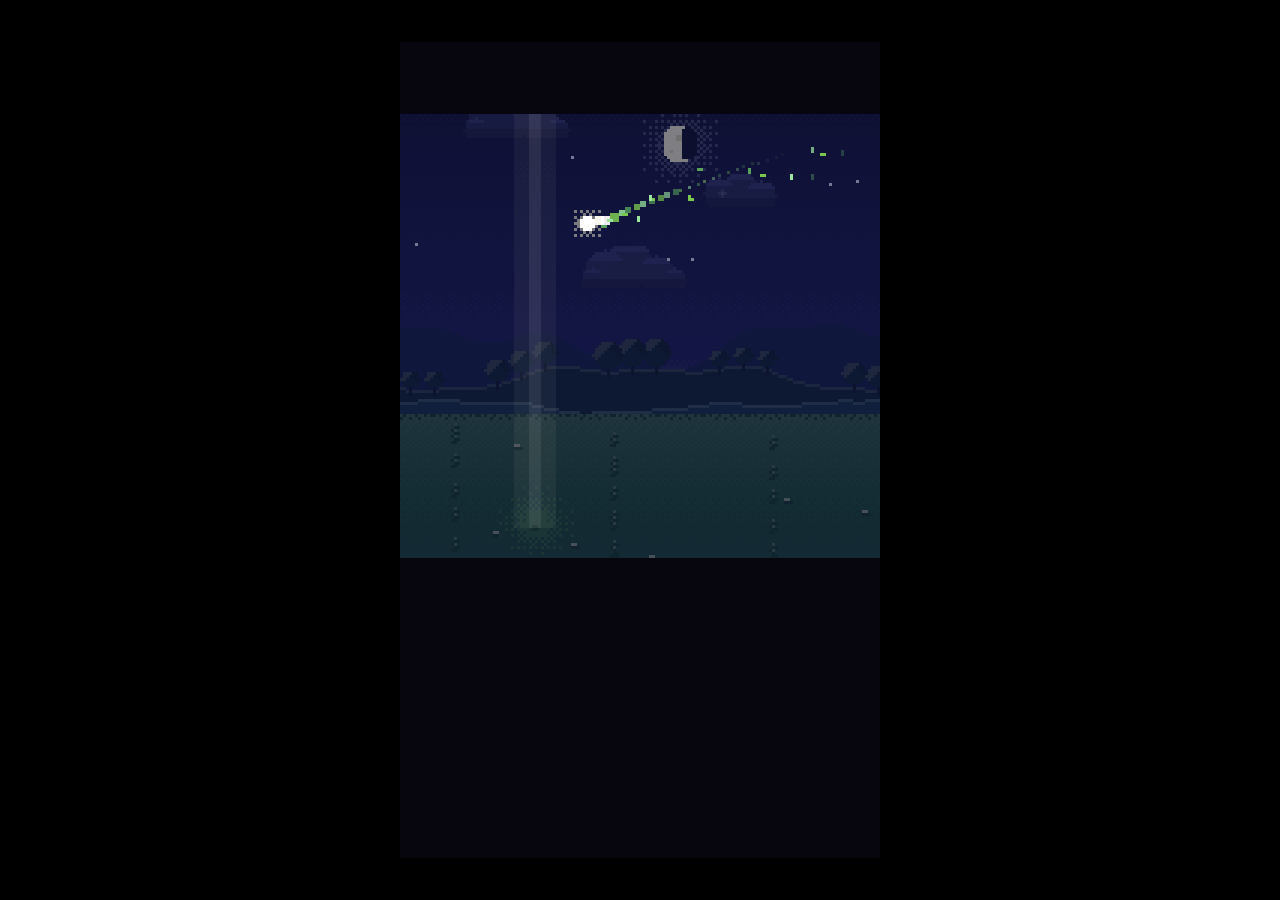
<file: index.html>
<!DOCTYPE html>
<html lang="es">
<head>
<meta charset="UTF-8">
<meta name="viewport" content="width=device-width, initial-scale=1.0, maximum-scale=1.0, user-scalable=no, viewport-fit=cover">
<meta name="theme-color" content="#141838">
<meta name="description" content="BITXO — mascota virtual + idle incremental en pixel art. Cuida a tu bicho, cosecha motas, mejora su prado y asciéndelo al cielo para fundar una dinastía.">
<meta property="og:title" content="BITXO">
<meta property="og:description" content="Mascota virtual + idle incremental en pixel art, directa en tu navegador.">
<meta property="og:type" content="website">
<meta name="mobile-web-app-capable" content="yes">
<meta name="apple-mobile-web-app-capable" content="yes">
<meta name="apple-mobile-web-app-status-bar-style" content="black-translucent">
<link rel="manifest" href="manifest.webmanifest">
<link rel="apple-touch-icon" href="icons/apple-touch-icon.png?v=20260924-0007">
<meta name="apple-mobile-web-app-title" content="BITXO">
<!-- pantallas de arranque de iOS (tools/icon.html?splash=W,H) -->
<link rel="apple-touch-startup-image" media="(device-width: 430px) and (device-height: 932px) and (-webkit-device-pixel-ratio: 3) and (orientation: portrait)" href="icons/splash-1290x2796.png">
<link rel="apple-touch-startup-image" media="(device-width: 393px) and (device-height: 852px) and (-webkit-device-pixel-ratio: 3) and (orientation: portrait)" href="icons/splash-1179x2556.png">
<link rel="apple-touch-startup-image" media="(device-width: 428px) and (device-height: 926px) and (-webkit-device-pixel-ratio: 3) and (orientation: portrait)" href="icons/splash-1284x2778.png">
<link rel="apple-touch-startup-image" media="(device-width: 390px) and (device-height: 844px) and (-webkit-device-pixel-ratio: 3) and (orientation: portrait)" href="icons/splash-1170x2532.png">
<link rel="apple-touch-startup-image" media="(device-width: 375px) and (device-height: 812px) and (-webkit-device-pixel-ratio: 3) and (orientation: portrait)" href="icons/splash-1125x2436.png">
<link rel="apple-touch-startup-image" media="(device-width: 414px) and (device-height: 896px) and (-webkit-device-pixel-ratio: 3) and (orientation: portrait)" href="icons/splash-1242x2688.png">
<link rel="apple-touch-startup-image" media="(device-width: 414px) and (device-height: 896px) and (-webkit-device-pixel-ratio: 2) and (orientation: portrait)" href="icons/splash-828x1792.png">
<link rel="apple-touch-startup-image" media="(device-width: 375px) and (device-height: 667px) and (-webkit-device-pixel-ratio: 2) and (orientation: portrait)" href="icons/splash-750x1334.png">
<link rel="apple-touch-startup-image" media="(device-width: 414px) and (device-height: 736px) and (-webkit-device-pixel-ratio: 3) and (orientation: portrait)" href="icons/splash-1242x2208.png">
<link rel="apple-touch-startup-image" media="(device-width: 320px) and (device-height: 568px) and (-webkit-device-pixel-ratio: 2) and (orientation: portrait)" href="icons/splash-640x1136.png">
<link rel="icon" type="image/png" href="icons/favicon-32.png?v=20260924-0007">
<title>BITXO</title>
<link rel="stylesheet" href="css/style.css?v=20260924-0007">
</head>
<body>
<div id="wrap"><canvas id="cv"></canvas></div>

<!-- Orden de carga = grafo de dependencias (sin build step; ver ARCHITECTURE.md) -->
<script src="src/config.js?v=20260924-0007"></script>
<script src="src/core/canvas.js?v=20260924-0007"></script>
<script src="src/core/font.js?v=20260924-0007"></script>
<script src="src/core/color.js?v=20260924-0007"></script>
<script src="src/core/sprites.js?v=20260924-0007"></script>
<script src="src/data/species.js?v=20260924-0007"></script>
<script src="src/data/pixelart.js?v=20260924-0007"></script>
<script src="src/data/content.js?v=20260924-0007"></script>
<script src="src/data/lines/pradera.js?v=20260924-0007"></script>
<script src="src/data/lines/brasa.js?v=20260924-0007"></script>
<script src="src/data/lines/marea.js?v=20260924-0007"></script>
<script src="src/data/lines/fungo.js?v=20260924-0007"></script>
<script src="src/data/lines/petrea.js?v=20260924-0007"></script>
<script src="src/data/lines/voltio.js?v=20260924-0007"></script>
<script src="src/data/lines/astro.js?v=20260924-0007"></script>
<script src="src/data/lines/grimo.js?v=20260924-0007"></script>
<script src="src/data/art/toys.js?v=20260924-0007"></script>
<script src="src/data/art/decor.js?v=20260924-0007"></script>
<script src="src/data/art/enemies.js?v=20260924-0007"></script>
<script src="src/audio/engine.js?v=20260924-0007"></script>
<script src="src/audio/sfx.js?v=20260924-0007"></script>
<script src="src/audio/ambience.js?v=20260924-0007"></script>
<script src="src/audio/music.js?v=20260924-0007"></script>
<script src="src/game/state.js?v=20260924-0007"></script>
<script src="src/game/storage.js?v=20260924-0007"></script>
<script src="src/game/world.js?v=20260924-0007"></script>
<script src="src/game/economy.js?v=20260924-0007"></script>
<script src="src/game/ui.js?v=20260924-0007"></script>
<script src="src/game/offline.js?v=20260924-0007"></script>
<script src="src/game/sim.js?v=20260924-0007"></script>
<script src="src/game/actions.js?v=20260924-0007"></script>
<script src="src/game/decor.js?v=20260924-0007"></script>
<script src="src/game/gym.js?v=20260924-0007"></script>
<script src="src/game/constel.js?v=20260924-0007"></script>
<script src="src/game/goals.js?v=20260924-0007"></script>
<script src="src/game/minigames.js?v=20260924-0007"></script>
<script src="src/game/battle.js?v=20260924-0007"></script>
<script src="src/render/scene.js?v=20260924-0007"></script>
<script src="src/render/pets.js?v=20260924-0007"></script>
<script src="src/render/hats.js?v=20260924-0007"></script>
<script src="src/render/uikit.js?v=20260924-0007"></script>
<script src="src/render/hud.js?v=20260924-0007"></script>
<script src="src/render/screens/core.js?v=20260924-0007"></script>
<script src="src/render/screens/play.js?v=20260924-0007"></script>
<script src="src/render/screens/collection.js?v=20260924-0007"></script>
<script src="src/render/fx.js?v=20260924-0007"></script>
<script src="src/render/egg.js?v=20260924-0007"></script>
<script src="src/render/cine.js?v=20260924-0007"></script>
<script src="src/render/juice.js?v=20260924-0007"></script>
<script src="src/render/camera.js?v=20260924-0007"></script>
<script src="src/render/minigames.js?v=20260924-0007"></script>
<script src="src/render/battle.js?v=20260924-0007"></script>
<script src="src/render/gym.js?v=20260924-0007"></script>
<script src="src/render/constel.js?v=20260924-0007"></script>
<script src="src/input.js?v=20260924-0007"></script>
<script src="src/main.js?v=20260924-0007"></script>
</body>
</html>
</file>
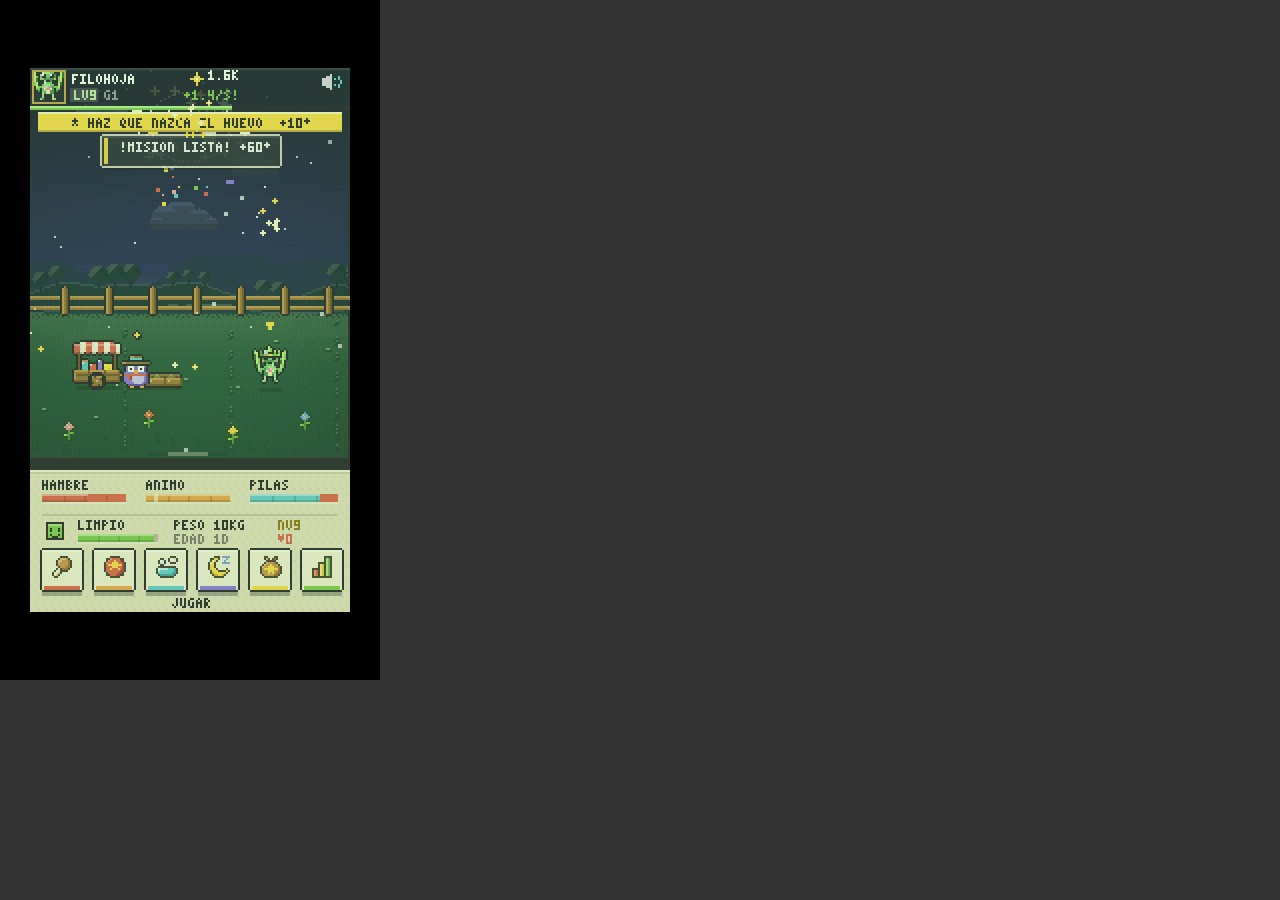
<file: test/harness.html>
<!-- Arnés de pruebas: sirve la raíz (make) y abre /test/harness.html
     Modos visuales: ?mode=hat|buhoprado|quests|buho|gorros|parque|sendero|pradozonas|parqueconfirm
     Sin modo: batería de pruebas, resultado en RESULTS::{...} -->
<!DOCTYPE html><html><body style="margin:0;background:#333">
<iframe id="f" src="../index.html" width="380" height="680" style="border:0"></iframe>
<pre id="out"></pre>
<script>
const q = new URLSearchParams(location.search);
const f = document.getElementById('f');
f.onload = () => setTimeout(run, 900);
function run(){
  const E = f.contentWindow.eval;
  const mode = q.get('mode') || 'tests';
  const setup = `
    localStorage.removeItem('bitxo-save');
    const _p = G.pets[0];
    EGG_ARRIVE.length = 0; for(const q of G.pets) q.arriving = false; if(UI.mode==='eggArrive') UI.mode='main';
    _p.stage = 3; _p.form = 'adultA'; _p.level = 9; _p.energy = 90; _p.hunger = 70; _p.sleeping = false; _p.rx = 80; _p.tx = 80;
    G.motas = 1000;`;
  const visuals = {
    train: `UI.mode = 'train';`,
    discos: `G.motas = 500; G.discos.verbena = true; UI.mode = 'discos';`,
    evotree: `G.dex = {pradera_babyA:true, pradera_childA:true, pradera_adultA:true}; _p.str=5; _p.def=2; _p.spd=1; UI.evoLine = 0; UI.evoSel = 5; UI.mode = 'evotree'; UI.msgUntil=0; setInterval(()=>{UI.msgUntil=0; TOASTQ.length=0;},100);`,
    playmenu: `UI.mode = 'play';`,
    salta: `G.games.salta = true; startJump(); UI.mg.intro = 0; UI.mg.t = 4000; UI.mg.obs.push({x:80, h:10, bad:false},{x:130, h:12, bad:true}); UI.mg.score = 4;`,
    evomorph: `UI.evo={from:SPR.pradera_babyA[0], to:SPR.pradera_childA[0], fromName:'MIRU', toName:'KIPO', dark:false, swapAcc:0, lastSwap:-1, fx:[], rings:[{r:24,a:0.4},{r:44,a:0.22}], sfxBurst:true, sfxReveal:true}; UI.evoT=2600; UI.mode='evolve';`,
    evoreveal: `UI.evo={from:SPR.pradera_babyA[0], to:SPR.pradera_childA[0], fromName:'MIRU', toName:'KIPO', dark:false, swapAcc:0, lastSwap:-1, fx:[], rings:[], sfxBurst:true, sfxReveal:true}; UI.evoT=4800; UI.mode='evolve';`,
    statsbackup: `G.bond=24; UI.mode='stats';`,
    statsrumbo: `_p.stage=1; _p.form='babyA'; _p.hatchedAt=Date.now()-10*60*1000; _p.str=2; _p.def=1; _p.spd=1; G.dex.pradera_childA=true; UI.mode='stats';`,
    treerumbo: `_p.stage=1; _p.form='babyA'; _p.hatchedAt=Date.now()-10*60*1000; _p.str=2; _p.def=1; _p.spd=1; G.dex={pradera_babyA:true, pradera_childA:true}; UI.evoLine=0; UI.evoSel=1; UI.mode='evotree'; UI.msgUntil=0; setInterval(()=>{UI.msgUntil=0; TOASTQ.length=0;},100);`,
    park: `G.motas=137; _p.str=3; _p.def=1; _p.spd=0; UI.mode='train'; UI.park={phase:'idle', px:80, t:0};`,
    parktrain: `G.motas=137; _p.line='brasa'; _p.form='adultA'; UI.mode='train'; UI.park={phase:'train', px:36, tx:36, kind:'str', t:600, gain:2};`,
    toysprado: `G.toys={pelota:true, caja:true, columpio:true, banera:true, tambor:true, huerto:true}; G.huertoReadyAt=Date.now()-1; G.ballX=105; _p.rx=40; _p.tx=40; UI.mode='main';`,
    gamesmenu: `G.games={salta:true}; G.best={mgCatch:23, mgSimon:6, mgJump:12}; G.motas=260; UI.mode='games';`,
    topogame: `G.games.topo=true; _p.energy=90; startTopo(); UI.mg.intro=0; UI.mg.t=5000; UI.mg.holes[1].up='ratuco'; UI.mg.holes[4].up='gold'; UI.mg.holes[6].up='friend'; UI.mg.score=7; UI.mg.combo=4;`,
    pescagame: `G.games.pesca=true; _p.energy=90; startPesca(); UI.mg.intro=0; UI.mg.ph='reel'; UI.mg.fish=FISH_KINDS[2]; UI.mg.tension=62; UI.mg.holdT=1500; UI.mg.caught=[FISH_KINDS[0],FISH_KINDS[3]]; UI.mg.t=9000;`,
    renamekb: `_p.stage=3; UI.nickBuf='KIR'; UI.mode='rename';`,
    diarypanel: `G.diary=[{d:'1/7',txt:'NACIO MIRU (GEN 1)'},{d:'1/7',txt:'BAUTIZADO COMO KIRA'},{d:'2/7',txt:'KIRA EVOLUCIONO EN KIPO'},{d:'3/7',txt:'KIRA VENCIO A SU PRIMER ELITE'},{d:'3/7',txt:'KIRA SE PUSO MALITO'},{d:'3/7',txt:'KIRA SE CURO CON LA MEDICINA'}]; UI.mode='diary'; UI.msgUntil=0; setInterval(()=>{UI.msgUntil=0; TOASTQ.length=0;},100);`,
    pradodeco: `G.decor={owned:{flores_fuego:true,valla:true,camino:true,cielo:true}, flores:'fuego', valla:true, camino:true, cielo:true}; UI.mode='main';`,
    sickpet: `_p.sick=true; _p.sickAt=Date.now(); UI.mode='main';`,
    feedmed: `_p.sick=true; UI.mode='feed';`,
    towerintro: `G.battlesWon=15; G.motas=260; UI.mode='tower';`,
    towerrun: `G.battlesWon=15; G.tower={floor:3, php:31}; UI.mode='tower';`,
    legacypanel: `G.stars=7; G.legacy=[{name:'RAYON',key:'pradera_adultA',lv:9,gen:1,stars:2},{name:'IGNIS',key:'brasa_adultS',lv:12,gen:2,stars:3},{name:'GRIMO',key:'grimo',lv:8,gen:3,stars:1}]; UI.mode='legacy'; UI.msgUntil=0; setInterval(()=>{UI.msgUntil=0; TOASTQ.length=0;},100);`,
    questsweekly: `ensureDaily(); ensureWeekly(); G.weekly.prog=9; G.daily.prog[QUESTS[G.daily.ids[0]].id]=99; UI.mode='quests';`,
    beastpanel: `G.beast={ratuco:{seen:4,wins:3},pinchon:{seen:2,wins:1},chispin:{seen:1,wins:0},burbujon:{seen:1,wins:1},lobruno:{seen:1,wins:1}}; UI.mode='beast'; UI.msgUntil=0; setInterval(()=>{UI.msgUntil=0; TOASTQ.length=0;},100);`,
    wildnv: `G.wild={kind:'roquijo', nv:playerPower(_p)+4, elite:true, boss:false, x:110, tx:110, arriveAt:Date.now(), stealAt:Date.now()+999999, dir:-1}; UI.mode='main';`,
    breyseto: `_p.energy=90; G.wild={kind:'reyseto', nv:14, elite:false, boss:true, x:110, tx:110, arriveAt:Date.now(), stealAt:Date.now()+999999, dir:-1}; startBattle(); UI.bt.phase='timing'; UI.bt.mk=0.35; UI.bt.super=2; for(let i=0;i<26;i++){ UI.bt.fx.push({x:Math.random()*160, y:30+Math.random()*90, vx:-0.008, vy:0.012, life:1600, col:'rgba(201,116,58,0.8)', size:1}); }`,
    btiming: `_p.energy=90; G.wild={kind:'ratuco',boss:false,x:120,tx:120,arriveAt:Date.now(),stealAt:Date.now()+999999,dir:-1}; startBattle(); UI.bt.phase='timing'; UI.bt.mk=0.42; UI.bt.super=3;`,
    bcombo: `_p.energy=90; G.wild={kind:'pinchon',boss:false,nv:8,x:120,tx:120,arriveAt:Date.now(),stealAt:Date.now()+999999,dir:-1}; startBattle(); UI.bt.phase='timing'; UI.bt.combo=1; UI.bt.mk=0.55; UI.bt.super=2;`,
    bsuperbtn: `_p.energy=90; G.wild={kind:'ratuco',boss:false,nv:6,x:120,tx:120,arriveAt:Date.now(),stealAt:Date.now()+999999,dir:-1}; startBattle(); UI.bt.phase='timing'; UI.bt.mk=0.5; UI.bt.super=4;`,
    btele: `_p.energy=90; G.wild={kind:'lobruno',boss:true,x:120,tx:120,arriveAt:Date.now(),stealAt:Date.now()+999999,dir:-1}; startBattle(); UI.bt.phase='eTele'; UI.bt.t=830; UI.bt.bigAtk=true;`,
    bsuper: `_p.energy=90; _p.line='brasa'; _p.form='adultA'; G.wild={kind:'sombrio',boss:false,x:120,tx:120,arriveAt:Date.now(),stealAt:Date.now()+999999,dir:-1}; startBattle(); UI.bt.phase='superAnim'; UI.bt.t=400; for(let i=0;i<24;i++) spawnSuperFx(UI.bt), UI.bt.t+=18; UI.bt.t=430;`,
    bend: `_p.energy=90; G.wild={kind:'ratuco',boss:false,x:120,tx:120,arriveAt:Date.now(),stealAt:Date.now()+999999,dir:-1}; startBattle(); endBattle(true); UI.bt.t=900;`,
    hat: `G.hats.corona = true; _p.hat = 'corona'; UI.mode = 'main';`,
    hatadult: `_p.stage=3; _p.form='adultA'; _p.line='brasa'; _p.hat='vikingo'; const q=makePet('marea',1); q.stage=3; q.form='adultD'; q.hat='gafas'; q.hatchedAt=Date.now(); q.rx=110; q.tx=110; G.pets.push(q); const q2=makePet('fungo',1); q2.stage=1; q2.form='babyA'; q2.hat='pajarita'; q2.hatchedAt=Date.now(); q2.rx=40; q2.tx=40; G.pets.push(q2); UI.mode = 'main';`,
    hatbattle: `_p.stage=3; _p.form='adultS'; _p.line='astro'; _p.hat='halo'; UI.msg=null;UI.msgUntil=0;TOASTQ.length=0;_p.energy=90;G.wild={kind:'ratuco',nv:8,elite:false,boss:false,x:120,tx:120,arriveAt:Date.now(),stealAt:Date.now()+999999,dir:-1};startBattle(); UI.bt.phase='timing'; UI.bt.t=0; UI.bt.mk=0.45; UI.bt.hold=true;`,
    buhoprado: `G.buho = {until: Date.now()+120000, x: 120, tx: 122, dir: -1, offers: buhoOffers()}; UI.mode = 'main';`,
    quests: `ensureDaily(); G.daily.prog[QUESTS[G.daily.ids[0]].id] = 99; UI.mode = 'quests';`,
    buho: `G.buho = {until: Date.now()+90000, x: 120, tx: 122, dir: 1, offers: buhoOffers()}; UI.mode = 'buho';`,
    gorros: `G.hats.lazo = true; _p.hat = 'lazo'; UI.mode = 'shop'; UI.shopTab = 2;`,
    parque: `G.zonesOpen={parque:true}; G.zone='parque'; G.toys={pelota:true,caja:true,columpio:true,banera:true,tambor:true,huerto:true,cometa:true,fuente:true,robot:true}; G.ballX=95; G.cajaReadyAt=Date.now()-1; _p.zone='parque'; _p.rx=60; _p.tx=60; UI.mode='main';`,
    huerta: `G.zonesOpen={parque:true,huerta:true}; G.zone='huerta'; G.toys={banera:true,huerto:true,fuente:true,pelota:true}; G.huertoReadyAt=Date.now()+3600000; _p.zone='huerta'; _p.rx=60; _p.tx=60; UI.mode='main';`,
    brazos: `G.zonesOpen={parque:true}; G.zone='parque'; G.toys={columpio:true,tambor:true}; UI.carry={i:0}; UI.mode='main';`,
    huertaconfirm: `G.zonesOpen={parque:true}; G.toys={banera:true,huerto:true}; G.expedsDone=2; G.motas=900; UI.mode='huertaConfirm';`,
    viaje: `G.zonesOpen={parque:true}; const q2=makePet('brasa',1); q2.stage=3; q2.form='adultA'; q2.hatchedAt=Date.now(); q2.nick='BRASI'; G.pets.push(q2); UI.travelDest='parque'; UI.mode='travelPick';`,
    ascendconfirm: `_p.stage=3; _p.form='adultA'; _p.level=12; UI.mode='ascendConfirm';`,
    expedaway: `const a=makePet('brasa',1); a.stage=3; a.form='adultA'; a.hatchedAt=Date.now(); a.exped={dest:2, until:Date.now()+100*60000}; G.pets.push(a); _p.exped={dest:0, until:Date.now()+6*60000}; UI.mode='exped';`,
    questsdone: `ensureDaily(); ensureWeekly(); const _q=QUESTS[G.daily.ids[1]]; G.daily.claimed[_q.id]=true; G.daily.prog[_q.id]=_q.n; G.daily.prog[QUESTS[G.daily.ids[2]].id]=1; G.weekly.prog=99; UI.mode='quests';`,
    buhopoor: `G.motas=70; G.items=['pocion']; G.buho={until:Date.now()+20000, x:120, tx:122, dir:1, offers:buhoOffers()}; G.buho.offers[0].sold=true; UI.mode='buho';`,
    gamesall: `G.games={salta:true,topo:true,pesca:true,memo:true,globo:true}; G.best={mgCatch:30,mgSimon:5,mgJump:12,mgTopo:9,mgPesca:2,mgMemo:4,mgGlobo:25,mgDance:40}; UI.mode='games';`,
    gamesdeny: `G.motas=20; UI.mode='games'; setTimeout(()=>handleTap(80,150), 1100);`,
    towercool: `G.battlesWon=15; G.towerNextAt=Date.now()+2*3600e3; UI.mode='tower';`,
    discoplay: `G.discos.verbena=true; G.motas=130; UI.mode='discos'; setTimeout(()=>handleTap(20,112), 1000);`,
    burbuja: `_p.bubbleT=performance.now()+999999; _p.hunger=64; _p.energy=38; _p.hygiene=85; UI.mode='main';`,
    duelo: `G.zonesOpen={parque:true}; G.zone='parque'; _p.zone='parque'; const q3=makePet('brasa',1); q3.stage=3; q3.form='adultA'; q3.zone='parque'; q3.hatchedAt=Date.now(); q3.energy=90; G.pets.push(q3); startDuel(); UI.bt.phase='timing'; UI.bt.mk=0.5; G.items=['pocion','chispa'];`,
    bt3timing: `UI.msg=null;UI.msgUntil=0;TOASTQ.length=0;const ST=(n,d)=>{for(let i=0;i<n;i++)battleStep(d||16);};_p.energy=90;G.wild={kind:'ratuco',nv:8,elite:false,boss:false,x:120,tx:120,arriveAt:Date.now(),stealAt:Date.now()+999999,dir:-1};startBattle(); UI.bt.phase='timing'; UI.bt.t=0; UI.bt.mk=0.45; UI.bt.super=2; UI.bt.hold=true;`,
    bt3combo: `UI.msg=null;UI.msgUntil=0;TOASTQ.length=0;const ST=(n,d)=>{for(let i=0;i<n;i++)battleStep(d||16);};_p.energy=90;G.wild={kind:'pinchon',nv:8,elite:false,boss:false,x:120,tx:120,arriveAt:Date.now(),stealAt:Date.now()+999999,dir:-1};startBattle(); UI.bt.phase='timing'; UI.bt.combo=1; UI.bt.comboIdle=500; UI.bt.mk=0.62; UI.bt.super=3; UI.bt.hold=true;`,
    bt3superbtn: `UI.msg=null;UI.msgUntil=0;TOASTQ.length=0;const ST=(n,d)=>{for(let i=0;i<n;i++)battleStep(d||16);};_p.energy=90;G.wild={kind:'burbujon',nv:8,elite:false,boss:false,x:120,tx:120,arriveAt:Date.now(),stealAt:Date.now()+999999,dir:-1};G.items=['pocion','chispa']; startBattle(); UI.bt.phase='timing'; UI.bt.mk=0.8; UI.bt.super=4; UI.bt.hold=true;`,
    bt3tele: `UI.msg=null;UI.msgUntil=0;TOASTQ.length=0;const ST=(n,d)=>{for(let i=0;i<n;i++)battleStep(d||16);};_p.energy=90;G.wild={kind:'lobruno',nv:10,elite:false,boss:true,x:120,tx:120,arriveAt:Date.now(),stealAt:Date.now()+999999,dir:-1};startBattle(); UI.bt.phase='eTele'; UI.bt.t=820; UI.bt.bigAtk=true; UI.bt.hold=true;`,
    bt3dash: `UI.msg=null;UI.msgUntil=0;TOASTQ.length=0;const ST=(n,d)=>{for(let i=0;i<n;i++)battleStep(d||16);};_p.energy=90;G.wild={kind:'ratuco',nv:8,elite:false,boss:false,x:120,tx:120,arriveAt:Date.now(),stealAt:Date.now()+999999,dir:-1};startBattle(); UI.bt.phase='eanim'; UI.bt.t=70; UI.bt.hold=true;`,
    bt3hit: `UI.msg=null;UI.msgUntil=0;TOASTQ.length=0;const ST=(n,d)=>{for(let i=0;i<n;i++)battleStep(d||16);};_p.energy=90;G.wild={kind:'ratuco',nv:8,elite:false,boss:false,x:120,tx:120,arriveAt:Date.now(),stealAt:Date.now()+999999,dir:-1};startBattle(); UI.bt.phase='timing'; UI.bt.mk=0.5; UI.bt.ehp=500; UI.bt.emx=500; UI.bt.ehpShow=500; battleTap(); ST(19); JUICE.stopMs=0; ST(3); UI.bt.hold=true;`,
    bt3parry: `UI.msg=null;UI.msgUntil=0;TOASTQ.length=0;const ST=(n,d)=>{for(let i=0;i<n;i++)battleStep(d||16);};_p.energy=90;G.wild={kind:'cuervillo',nv:8,elite:false,boss:false,x:120,tx:120,arriveAt:Date.now(),stealAt:Date.now()+999999,dir:-1};startBattle(); UI.bt.phase='eanim'; UI.bt.t=100; battleTap(); ST(4); JUICE.stopMs=0; ST(4); UI.bt.hold=true;`,
    bt3dodge: `UI.msg=null;UI.msgUntil=0;TOASTQ.length=0;const ST=(n,d)=>{for(let i=0;i<n;i++)battleStep(d||16);};_p.energy=90;G.wild={kind:'chispin',nv:8,elite:false,boss:false,x:120,tx:120,arriveAt:Date.now(),stealAt:Date.now()+999999,dir:-1};startBattle(); UI.bt.phase='eanim'; UI.bt.t=40; battleSwipe(); ST(10); UI.bt.hold=true;`,
    bt3hurt: `UI.msg=null;UI.msgUntil=0;TOASTQ.length=0;const ST=(n,d)=>{for(let i=0;i<n;i++)battleStep(d||16);};_p.energy=90;G.wild={kind:'relampin',nv:14,elite:false,boss:false,x:120,tx:120,arriveAt:Date.now(),stealAt:Date.now()+999999,dir:-1};_p.spd=0; startBattle(); UI.bt.phase='eanim'; UI.bt.t=140; ST(3); JUICE.stopMs=0; ST(2); UI.bt.hold=true;`,
    bt3banner: `UI.msg=null;UI.msgUntil=0;TOASTQ.length=0;const ST=(n,d)=>{for(let i=0;i<n;i++)battleStep(d||16);};_p.energy=90;_p.line='brasa'; _p.form='adultA';G.wild={kind:'sombrio',nv:8,elite:false,boss:false,x:120,tx:120,arriveAt:Date.now(),stealAt:Date.now()+999999,dir:-1};startBattle(); UI.bt.phase='superAnim'; UI.bt.t=0; ST(22); UI.bt.hold=true;`,
    bt3superfx: `UI.msg=null;UI.msgUntil=0;TOASTQ.length=0;const ST=(n,d)=>{for(let i=0;i<n;i++)battleStep(d||16);};_p.energy=90;_p.line='brasa'; _p.form='adultA';G.wild={kind:'sombrio',nv:8,elite:false,boss:false,x:120,tx:120,arriveAt:Date.now(),stealAt:Date.now()+999999,dir:-1};startBattle(); UI.bt.phase='superAnim'; UI.bt.t=0; ST(52); UI.bt.hold=true;`,
    bt3fungo: `UI.msg=null;UI.msgUntil=0;TOASTQ.length=0;const ST=(n,d)=>{for(let i=0;i<n;i++)battleStep(d||16);};_p.energy=90;_p.line='fungo'; _p.form='adultA';G.wild={kind:'ratuco',nv:8,elite:false,boss:false,x:120,tx:120,arriveAt:Date.now(),stealAt:Date.now()+999999,dir:-1};startBattle(); UI.bt.phase='timing'; UI.bt.super=4; battleTap(80,210); ST(50); UI.bt.hold=true;`,
    bt3ko: `UI.msg=null;UI.msgUntil=0;TOASTQ.length=0;const ST=(n,d)=>{for(let i=0;i<n;i++)battleStep(d||16);};_p.energy=90;G.wild={kind:'ratuco',nv:8,elite:false,boss:false,x:120,tx:120,arriveAt:Date.now(),stealAt:Date.now()+999999,dir:-1};startBattle(); UI.bt.phase='timing'; UI.bt.mk=0.5; UI.bt.ehp=1; battleTap(); ST(19); UI.bt.hold=true;`,
    bt3ko2: `UI.msg=null;UI.msgUntil=0;TOASTQ.length=0;const ST=(n,d)=>{for(let i=0;i<n;i++)battleStep(d||16);};_p.energy=90;G.wild={kind:'ratuco',nv:8,elite:false,boss:false,x:120,tx:120,arriveAt:Date.now(),stealAt:Date.now()+999999,dir:-1};startBattle(); UI.bt.phase='timing'; UI.bt.mk=0.5; UI.bt.ehp=1; battleTap(); ST(19); JUICE.stopMs=0; ST(6); UI.bt.hold=true;`,
    bt3win: `UI.msg=null;UI.msgUntil=0;TOASTQ.length=0;const ST=(n,d)=>{for(let i=0;i<n;i++)battleStep(d||16);};_p.energy=90;G.wild={kind:'ratuco',nv:8,elite:false,boss:false,x:120,tx:120,arriveAt:Date.now(),stealAt:Date.now()+999999,dir:-1};startBattle(); UI.bt.phase='timing'; UI.bt.st.def=3; endBattle(true); ST(140); UI.bt.hold=true;`,
    bt3lose: `UI.msg=null;UI.msgUntil=0;TOASTQ.length=0;const ST=(n,d)=>{for(let i=0;i<n;i++)battleStep(d||16);};_p.energy=90;G.wild={kind:'ladronzuelo',nv:8,elite:false,boss:false,x:120,tx:120,arriveAt:Date.now(),stealAt:Date.now()+999999,dir:-1};startBattle(); UI.bt.stolen=12; UI.bt.hurts=3; UI.bt.php=0; endBattle(false); ST(140); UI.bt.hold=true;`,
    bt3flee: `UI.msg=null;UI.msgUntil=0;TOASTQ.length=0;const ST=(n,d)=>{for(let i=0;i<n;i++)battleStep(d||16);};_p.energy=90;G.wild={kind:'ratuco',nv:8,elite:false,boss:false,x:120,tx:120,arriveAt:Date.now(),stealAt:Date.now()+999999,dir:-1};startBattle(); UI.bt.phase='timing'; btFlee(); btFlee(); ST(50); UI.bt.hold=true;`,
    bt3fleearm: `UI.msg=null;UI.msgUntil=0;TOASTQ.length=0;const ST=(n,d)=>{for(let i=0;i<n;i++)battleStep(d||16);};_p.energy=90;G.wild={kind:'ratuco',nv:8,elite:false,boss:false,x:120,tx:120,arriveAt:Date.now(),stealAt:Date.now()+999999,dir:-1};startBattle(); UI.bt.phase='timing'; UI.bt.mk=0.1; btFlee(); UI.bt.hold=true;`,
    bt3intro: `UI.msg=null;UI.msgUntil=0;TOASTQ.length=0;const ST=(n,d)=>{for(let i=0;i<n;i++)battleStep(d||16);};_p.energy=90;G.wild={kind:'roquijo',nv:8,elite:true,boss:false,x:120,tx:120,arriveAt:Date.now(),stealAt:Date.now()+999999,dir:-1};startBattle(); ST(40); UI.bt.hold=true;`,
    bt3boss: `UI.msg=null;UI.msgUntil=0;TOASTQ.length=0;const ST=(n,d)=>{for(let i=0;i<n;i++)battleStep(d||16);};_p.energy=90;G.wild={kind:'reyseto',nv:14,elite:false,boss:true,x:120,tx:120,arriveAt:Date.now(),stealAt:Date.now()+999999,dir:-1};startBattle(); UI.bt.phase='timing'; UI.bt.mk=0.35; UI.bt.super=1; ST(60); UI.bt.hold=true;`,
    bt3duel: `G.zonesOpen={parque:true}; G.zone='parque'; _p.zone='parque'; const q3=makePet('brasa',1); q3.stage=3; q3.form='adultA'; q3.zone='parque'; q3.hatchedAt=Date.now(); q3.energy=90; G.pets.push(q3); UI.msg=null;UI.msgUntil=0;TOASTQ.length=0;const ST=(n,d)=>{for(let i=0;i<n;i++)battleStep(d||16);};_p.energy=90;startDuel(); UI.bt.phase='timing'; UI.bt.mk=0.5; UI.bt.hold=true;`,
    bt3el_chispin: `UI.msg=null;UI.msgUntil=0;TOASTQ.length=0;const ST=(n,d)=>{for(let i=0;i<n;i++)battleStep(d||16);};_p.energy=90;G.wild={kind:'chispin',nv:8,elite:false,boss:false,x:120,tx:120,arriveAt:Date.now(),stealAt:Date.now()+999999,dir:-1};startBattle(); UI.bt.phase='timing'; UI.bt.mk=0.9; UI.bt.super=1; ST(30); UI.bt.hold=true;`,
    bt3el_burbujon: `UI.msg=null;UI.msgUntil=0;TOASTQ.length=0;const ST=(n,d)=>{for(let i=0;i<n;i++)battleStep(d||16);};_p.energy=90;G.wild={kind:'burbujon',nv:8,elite:false,boss:false,x:120,tx:120,arriveAt:Date.now(),stealAt:Date.now()+999999,dir:-1};startBattle(); UI.bt.phase='timing'; UI.bt.mk=0.9; UI.bt.super=1; ST(30); UI.bt.hold=true;`,
    bt3el_roquijo: `UI.msg=null;UI.msgUntil=0;TOASTQ.length=0;const ST=(n,d)=>{for(let i=0;i<n;i++)battleStep(d||16);};_p.energy=90;G.wild={kind:'roquijo',nv:8,elite:false,boss:false,x:120,tx:120,arriveAt:Date.now(),stealAt:Date.now()+999999,dir:-1};startBattle(); UI.bt.phase='timing'; UI.bt.mk=0.9; UI.bt.super=1; ST(30); UI.bt.hold=true;`,
    bt3el_setazo: `UI.msg=null;UI.msgUntil=0;TOASTQ.length=0;const ST=(n,d)=>{for(let i=0;i<n;i++)battleStep(d||16);};_p.energy=90;G.wild={kind:'setazo',nv:8,elite:false,boss:false,x:120,tx:120,arriveAt:Date.now(),stealAt:Date.now()+999999,dir:-1};startBattle(); UI.bt.phase='timing'; UI.bt.mk=0.9; UI.bt.super=1; ST(30); UI.bt.hold=true;`,
    bt3el_relampin: `UI.msg=null;UI.msgUntil=0;TOASTQ.length=0;const ST=(n,d)=>{for(let i=0;i<n;i++)battleStep(d||16);};_p.energy=90;G.wild={kind:'relampin',nv:8,elite:false,boss:false,x:120,tx:120,arriveAt:Date.now(),stealAt:Date.now()+999999,dir:-1};startBattle(); UI.bt.phase='timing'; UI.bt.mk=0.9; UI.bt.super=1; ST(30); UI.bt.hold=true;`,
    bt3el_sombrio: `UI.msg=null;UI.msgUntil=0;TOASTQ.length=0;const ST=(n,d)=>{for(let i=0;i<n;i++)battleStep(d||16);};_p.energy=90;G.wild={kind:'sombrio',nv:8,elite:false,boss:false,x:120,tx:120,arriveAt:Date.now(),stealAt:Date.now()+999999,dir:-1};startBattle(); UI.bt.phase='timing'; UI.bt.mk=0.9; UI.bt.super=1; ST(30); UI.bt.hold=true;`,
    bt3el_polillux: `UI.msg=null;UI.msgUntil=0;TOASTQ.length=0;const ST=(n,d)=>{for(let i=0;i<n;i++)battleStep(d||16);};_p.energy=90;G.wild={kind:'polillux',nv:8,elite:false,boss:false,x:120,tx:120,arriveAt:Date.now(),stealAt:Date.now()+999999,dir:-1};startBattle(); UI.bt.phase='timing'; UI.bt.mk=0.9; UI.bt.super=1; ST(30); UI.bt.hold=true;`,
    tiendajuguete: `G.motas=500; G.toys={pelota:true,caja:true}; UI.mode='shop'; UI.shopTab=1; UI.shopScroll=20;`,
    parkwall: `G.motas=137; _p.form='adultA'; UI.mode='train'; UI.park={phase:'train', px:80, tx:80, kind:'def', t:100, gain:1, rep:1, reps:['p'], perfects:1, repAnim:210, lastPerfect:true, lastGrade:'p', lastG:0.8, autoAt:99999}; const _dp=drawPark; drawPark=function(t,dt){ if(UI.park&&UI.park.repAnim<=215&&UI.park.repAnim>0) dt=0; _dp(t,dt); };`,
    parklift: `G.motas=137; _p.line='brasa'; _p.form='adultA'; UI.mode='train'; UI.park={phase:'train', px:35, tx:35, kind:'str', t:100, gain:2, rep:2, reps:['p','b'], perfects:1, repAnim:210, lastPerfect:true, lastGrade:'p', lastG:0.8, autoAt:99999}; const _dp=drawPark; drawPark=function(t,dt){ if(UI.park&&UI.park.repAnim<=215&&UI.park.repAnim>0) dt=0; _dp(t,dt); };`,
    parkend: `G.motas=137; _p.line='brasa'; _p.form='adultA'; UI.mode='train'; UI.park={phase:'train', px:35, tx:35, kind:'str', t:100, gain:2, rep:2, reps:['p','p','p'], perfects:3, repAnim:1, lastPerfect:true, lastGrade:'p', autoAt:99999}; UI.msg=null;`,
    parkstamp: `G.motas=137; _p.form='adultA'; UI.mode='train'; UI.park={phase:'train', px:125, tx:128, kind:'spd', t:100, gain:1, rep:2, reps:['p','b','b'], perfects:1, repAnim:1, lastPerfect:false, lastGrade:'b', autoAt:99999}; const _dp=drawPark; drawPark=function(t,dt){ if(UI.park&&UI.park.res&&UI.park.res.t>900) dt=0; _dp(t,dt); };`,
    hatch1: `_p.stage=1; _p.form='babyA'; _p.trait='CURIOSO'; _p.gen=2; UI.msg=null; UI.mode='hatch'; UI.hatchT=0; const _o=window.drawHatch; window.drawHatch=function(dt){ if(UI.hatchT>=600) dt=0; _o(dt); };`,
    hatch2: `_p.stage=1; _p.form='babyA'; _p.trait='CURIOSO'; _p.gen=2; UI.msg=null; UI.mode='hatch'; UI.hatchT=0; const _o=window.drawHatch; window.drawHatch=function(dt){ if(UI.hatchT>=1300) dt=0; _o(dt); };`,
    hatch3: `_p.stage=1; _p.form='babyA'; _p.trait='CURIOSO'; _p.gen=2; UI.msg=null; UI.mode='hatch'; UI.hatchT=0; const _o=window.drawHatch; window.drawHatch=function(dt){ if(UI.hatchT>=1600) dt=0; _o(dt); };`,
    hatch4: `_p.stage=1; _p.form='babyA'; _p.trait='CURIOSO'; _p.gen=2; UI.msg=null; UI.mode='hatch'; UI.hatchT=0; const _o=window.drawHatch; window.drawHatch=function(dt){ if(UI.hatchT>=1800) dt=0; _o(dt); };`,
    hatch5: `_p.stage=1; _p.form='babyA'; _p.trait='CURIOSO'; _p.gen=2; UI.msg=null; UI.mode='hatch'; UI.hatchT=0; const _o=window.drawHatch; window.drawHatch=function(dt){ if(UI.hatchT>=2250) dt=0; _o(dt); };`,
    hatch6: `_p.stage=1; _p.form='babyA'; _p.trait='CURIOSO'; _p.gen=2; UI.msg=null; UI.mode='hatch'; UI.hatchT=0; const _o=window.drawHatch; window.drawHatch=function(dt){ if(UI.hatchT>=3100) dt=0; _o(dt); };`,
    evo1: `UI.evo={from:SPR.pradera_babyA[0], to:SPR.pradera_childA[0], fromName:'MIRU', toName:'KIPO', dark:false, swapAcc:0, lastSwap:-1, fx:[], rings:[], sfxBurst:false, sfxReveal:false}; UI.evoT=0; UI.msg=null; UI.mode='evolve'; const _o=window.drawEvolve; window.drawEvolve=function(dt){ if(UI.evoT>=700) dt=0; _o(dt); };`,
    evo2: `UI.evo={from:SPR.pradera_babyA[0], to:SPR.pradera_childA[0], fromName:'MIRU', toName:'KIPO', dark:false, swapAcc:0, lastSwap:-1, fx:[], rings:[], sfxBurst:false, sfxReveal:false}; UI.evoT=0; UI.msg=null; UI.mode='evolve'; const _o=window.drawEvolve; window.drawEvolve=function(dt){ if(UI.evoT>=2500) dt=0; _o(dt); };`,
    evo3: `UI.evo={from:SPR.pradera_babyA[0], to:SPR.pradera_childA[0], fromName:'MIRU', toName:'KIPO', dark:false, swapAcc:0, lastSwap:-1, fx:[], rings:[], sfxBurst:false, sfxReveal:false}; UI.evoT=0; UI.msg=null; UI.mode='evolve'; const _o=window.drawEvolve; window.drawEvolve=function(dt){ if(UI.evoT>=3600) dt=0; _o(dt); };`,
    evo4: `UI.evo={from:SPR.pradera_babyA[0], to:SPR.pradera_childA[0], fromName:'MIRU', toName:'KIPO', dark:false, swapAcc:0, lastSwap:-1, fx:[], rings:[], sfxBurst:false, sfxReveal:false}; UI.evoT=0; UI.msg=null; UI.mode='evolve'; const _o=window.drawEvolve; window.drawEvolve=function(dt){ if(UI.evoT>=3950) dt=0; _o(dt); };`,
    evo5: `UI.evo={from:SPR.pradera_babyA[0], to:SPR.pradera_childA[0], fromName:'MIRU', toName:'KIPO', dark:false, swapAcc:0, lastSwap:-1, fx:[], rings:[], sfxBurst:false, sfxReveal:false}; UI.evoT=0; UI.msg=null; UI.mode='evolve'; const _o=window.drawEvolve; window.drawEvolve=function(dt){ if(UI.evoT>=4450) dt=0; _o(dt); };`,
    evo6: `UI.evo={from:SPR.pradera_babyA[0], to:SPR.pradera_childA[0], fromName:'MIRU', toName:'KIPO', dark:false, swapAcc:0, lastSwap:-1, fx:[], rings:[], sfxBurst:false, sfxReveal:false}; UI.evoT=0; UI.msg=null; UI.mode='evolve'; const _o=window.drawEvolve; window.drawEvolve=function(dt){ if(UI.evoT>=5300) dt=0; _o(dt); };`,
    evodark: `UI.evo={from:SPR.pradera_adultA[0], to:SPR.grimo[0], fromName:'AZURO', toName:'GRIMO', dark:true, swapAcc:0, lastSwap:-1, fx:[], rings:[], sfxBurst:false, sfxReveal:false}; UI.evoT=0; UI.msg=null; UI.mode='evolve'; const _o=window.drawEvolve; window.drawEvolve=function(dt){ if(UI.evoT>=5300) dt=0; _o(dt); };`,
    asc1: `G.ascensions=4; UI.ascGain=3; _p.gen=3; UI.msg=null; UI.mode='ascendFX'; UI.ascT=0; const _o=window.drawAscendFX; window.drawAscendFX=function(dt){ if(UI.ascT>=900) dt=0; _o(dt); };`,
    asc2: `G.ascensions=4; UI.ascGain=3; _p.gen=3; UI.msg=null; UI.mode='ascendFX'; UI.ascT=0; const _o=window.drawAscendFX; window.drawAscendFX=function(dt){ if(UI.ascT>=2200) dt=0; _o(dt); };`,
    asc3: `G.ascensions=4; UI.ascGain=3; _p.gen=3; UI.msg=null; UI.mode='ascendFX'; UI.ascT=0; const _o=window.drawAscendFX; window.drawAscendFX=function(dt){ if(UI.ascT>=2750) dt=0; _o(dt); };`,
    asc4: `G.ascensions=4; UI.ascGain=3; _p.gen=3; UI.msg=null; UI.mode='ascendFX'; UI.ascT=0; const _o=window.drawAscendFX; window.drawAscendFX=function(dt){ if(UI.ascT>=3300) dt=0; _o(dt); };`,
    asc5: `G.ascensions=4; UI.ascGain=3; _p.gen=3; UI.msg=null; UI.mode='ascendFX'; UI.ascT=0; const _o=window.drawAscendFX; window.drawAscendFX=function(dt){ if(UI.ascT>=4400) dt=0; _o(dt); };`,
    parkauto: `G.motas=300; _p.form='adultA'; _p.str=4; _p.def=6; _p.spd=2; UI.msg=null; UI.mode='train'; UI.park={phase:'idle', px:80, t:0}; gymStart('def');`,
    parkrun: `G.motas=137; _p.form='adultA'; UI.mode='train'; UI.park={phase:'train', px:128, tx:128, kind:'spd', t:900, gain:1, rep:1};`,
    catchgame: `_p.energy=90; startCatch(); UI.mg.intro=0; UI.mg.t=6000; UI.mg.score=18; UI.mg.combo=7; UI.mg.maxCombo=7; G.best={mgCatch:15}; UI.mg.items.push({x:60,y:60,vy:0.0001,kind:'mota',sp:1},{x:100,y:90,vy:0.0001,kind:'poop',sp:2},{x:120,y:40,vy:0.0001,kind:'star',sp:3},{x:84,y:120,vy:0.0001,kind:'mota',sp:4}); UI.mg.next=1e9;`,
    dancegame: `_p.energy=90; startDance(1); UI.mg.intro=0; UI.mg.t=UI.mg.lead+2*UI.mg.step; UI.mg.score=9; UI.mg.combo=4; UI.mg.perfects=2;`,
    simongame: `_p.energy=90; startSimon(); UI.mg.intro=0; UI.mg.seq=[0,2,1,3]; UI.mg.round=4; UI.mg.score=3; UI.mg.ph='input'; UI.mg.idx=2; UI.mg.combo=3;`,
    countdown: `_p.energy=90; startJump();`,
    mgend: `_p.energy=90; G.best={mgTopo:10}; startTopo(); UI.mg.intro=0; UI.mg.score=21; UI.mg.maxCombo=9; UI.mg.t=24990; topoStep(20); UI.mg.endSkip=true;`,
    mgendanim: `_p.energy=90; G.best={mgTopo:30}; startTopo(); UI.mg.intro=0; UI.mg.score=16; UI.mg.maxCombo=9; UI.mg.t=24990; topoStep(20); UI.mg.endAt=performance.now()-1200;`,
    saltahit: `_p.energy=90; startJump(); UI.mg.intro=0; UI.mg.t=6000; UI.mg.obs.push({x:41,h:10,bad:false,w:8},{x:120,h:11,bad:true,w:10}); UI.mg.score=5; UI.mg.combo=2; UI.mg.next=1e9;`,
    memo: `G.games.memo=true; startMemo(); UI.mg.intro=0; UI.mg.cards[0].flip=true; UI.mg.cards[3].done=true; UI.mg.cards[4].done=true; UI.mg.score=1; UI.mg.tries=3;`,
    globo: `G.games.globo=true; startGlobo(); UI.mg.intro=0; UI.mg.x=70; UI.mg.y=90; UI.mg.score=7; UI.mg.lives=2;`,
    fichabajo: `_p.bubbleT=performance.now()+999999; _p.hunger=64; _p.energy=38; _p.hygiene=72; UI.mode='main';`,
    sendero: `G.toys={pelota:true,columpio:true}; UI.mode='main';`,
    pradozonas: `G.zonesOpen={parque:true}; G.zone='prado'; G.toys={pelota:true,caja:true,columpio:true,banera:true,tambor:true,huerto:true,cometa:true,fuente:true,robot:true}; G.up.jardin=4; G.huertoReadyAt=Date.now()-1; UI.mode='main';`,
    tiendamejora: `G.motas=500; UI.mode='shop'; UI.shopTab=0;`,
    tiendadeny: `G.motas=40; G.up.cosecha=3; G.up.iman=1; UI.mode='shop'; UI.shopTab=0; setTimeout(()=>handleTap(80, 64+2*19+8), 1500);`,
    tiendaprado: `G.motas=260; G.decor={owned:{flores_pastel:true, valla:true}, flores:'pastel', valla:false}; UI.mode='shop'; UI.shopTab=3;`,
    tiendascroll: `G.motas=300; G.toys={pelota:true}; UI.mode='shop'; UI.shopTab=1; UI.shopScroll=40;`,
    statsasc: `_p.level=12; G.stars=3; G.bond=30; _p.nick='KIRA'; G.slowRing=true; UI.mode='stats';`,
    statsegg: `_p.stage=0; _p.form=null; _p.hatchedAt=0; _p.bornAt=Date.now()-60000; UI.mode='stats';`,
    statschild: `_p.stage=2; _p.form='childA'; _p.level=4; _p.hatchedAt=Date.now()-3*86400000; _p.str=6; _p.def=3; _p.spd=2; _p.mistakes=4; _p.weight=44; UI.mode='stats';`,
    feeddeny: `G.motas=9; _p.sick=false; UI.mode='feed'; setTimeout(()=>handleTap(114, 60+41*2), 1500);`,
    playlocked: `G.battlesWon=3; _p.stage=1; _p.form='babyA'; UI.mode='play'; setTimeout(()=>handleTap(114, 188), 1500);`,
    renamefull: `UI.nickBuf='BARTOLOM'; UI.mode='rename'; setTimeout(()=>handleTap(22, 95), 1500);`,
    achpanel: `G.ach={primer:true}; UI.mode='ach'; UI.msgUntil=0; setInterval(()=>{UI.msgUntil=0; TOASTQ.length=0;},100);`,
    albumpanel: `G.dex={pradera_babyA:true,pradera_childA:true,brasa_babyB:true}; UI.mode='album'; UI.msgUntil=0; setInterval(()=>{UI.msgUntil=0; TOASTQ.length=0;},100);`,
    albumfull: `G.ascensions=3; G.dex={}; for(const s of SLOT_KEYS){ G.dex['pradera_'+s]=true; } G.dex.brasa_babyA=true; G.dex.marea_childB=true; G.dex.grimo=true; G.ach.col10=true; UI.albumPage=0; UI.mode='album'; UI.msgUntil=0; setInterval(()=>{UI.msgUntil=0; TOASTQ.length=0;},100);`,
    albumgrimo: `G.dex={pradera_babyA:true}; UI.albumPage=LINE_KEYS.length; UI.mode='album'; UI.msgUntil=0; setInterval(()=>{UI.msgUntil=0; TOASTQ.length=0;},100);`,
    evotreeS: `G.dex={pradera_babyA:true, pradera_childA:true, pradera_adultA:true, pradera_adultS:true}; _p.stage=2; _p.form='childA'; _p.level=5; _p.str=6; _p.def=5; _p.spd=3; _p.gamesWon=2; UI.evoLine=0; UI.evoSel=7; UI.mode='evotree'; UI.msgUntil=0; setInterval(()=>{UI.msgUntil=0; TOASTQ.length=0;},100);`,
    achscroll: `G.ach={hatch:true,joven:true,adulto:true,col10:true,leye:true}; G.battlesWon=3; G.totalMotas=4200; UI.achScroll=30; UI.mode='ach'; UI.msgUntil=0; setInterval(()=>{UI.msgUntil=0; TOASTQ.length=0;},100);`,
    relicsfull: `G.relics={}; for(const r of RELICS) G.relics[r.id]=true; G.relics.ojo=false; UI.relicSel=2; UI.mode='relics'; UI.msgUntil=0; setInterval(()=>{UI.msgUntil=0; TOASTQ.length=0;},100);`,
    beastsel: `G.beast={ratuco:{seen:4,wins:3},pinchon:{seen:2,wins:1},chispin:{seen:1,wins:0},burbujon:{seen:1,wins:1},lobruno:{seen:1,wins:1},setazo:{seen:2,wins:2}}; UI.beastSel=11; UI.mode='beast'; UI.msgUntil=0; setInterval(()=>{UI.msgUntil=0; TOASTQ.length=0;},100);`,
    legacyfull: `G.stars=19; G.ascensions=10; G.legacy=[]; const _k=['pradera_adultA','brasa_adultS','grimo','marea_adultC','fungo_adultB','petrea_adultD','voltio_adultA','astro_adultS','pradera_adultD','brasa_adultB']; _k.forEach((k,i)=>G.legacy.push({name:['RAYON','IGNIS','GRIMO','SURFIN','BOLETON','PEDRON','VOLTAR','COSMO','MOFLE','VULCAN'][i], key:k, lv:8+i, gen:i+1, stars:1+(i%3)})); UI.mode='legacy'; UI.msgUntil=0; setInterval(()=>{UI.msgUntil=0; TOASTQ.length=0;},100);`,
    diarylong: `G.diary=[]; const _t=['NACIO MIRU (GEN 1)','BAUTIZADO COMO KIRA','KIRA EVOLUCIONO EN KIPO','KIRA VENCIO A SU PRIMER ELITE','KIRA SE PUSO MALITO','KIRA SE CURO CON LA MEDICINA','SE ABRIO EL PARQUE','OBJETIVO: HAZ QUE NAZCA EL HUEVO','KIRA PESCO UN PEZ DORADO','KIRA SE FUE EN BUSCA DE COMIDA','KIRA ASCENDIO AL CIELO +2★','SE ENCENDIO ROCIO 1','NOVEDAD: NUEVAS LINEAS EN EL PRADO']; _t.forEach((t,i)=>G.diary.push({d:(1+Math.floor(i/3))+'/7', txt:t})); UI.mode='diary'; UI.msgUntil=0; setInterval(()=>{UI.msgUntil=0; TOASTQ.length=0;},100);`,
    exprep: `UI.expReport={name:'KIRA', dest:'PICO ARDIENTE', motas:180, xp:25, relicName:'PLUMA ROJA', extra:40, eggline:'brasa', eggWait:false}; UI.mode='main'; UI.msgUntil=0; setInterval(()=>{UI.msgUntil=0; TOASTQ.length=0;},100);`,
    expedpanel: `UI.mode='exped';`,
    relicspanel: `G.relics={trebol:true,seta:true}; UI.mode='relics'; UI.msgUntil=0; setInterval(()=>{UI.msgUntil=0; TOASTQ.length=0;},100);`,
    offrep: `offlineReport={away:5*3600000+12*60000, motas:842, autofed:2, poops:3, lvls:1, evolved:true, robot:1, mistakes:0, ranAway:[], capped:false}; UI.repT=performance.now()-5000; UI.mode='main'; UI.msgUntil=0; setInterval(()=>{UI.msgUntil=0; TOASTQ.length=0;},100);`,
    motas: `for(let i=0;i<4;i++) UI.sparkles.push({x:30+i*30, y:140+(i%2)*20, born:Date.now()-1000, t:i, zone:'prado'}); G.wild={kind:'chispin', nv:5, elite:false, boss:false, zone:'prado', x:125, tx:125, arriveAt:Date.now(), stealAt:Date.now()+999999, dir:-1}; UI.mode='main';`,
    constel: `MENU_DRAW.constel=drawConstel; MENU_PARENT.constel='main'; G.stars=12; G.constel={pts:7, nodes:{rocio:3,chispa:1,sueno:2,cuna:2,semilla:1,colmillo:1}, guide:null}; openConstel(false); UI.cst.sel='sangre';`,
    constelhint: `MENU_DRAW.constel=drawConstel; MENU_PARENT.constel='main'; G.stars=5; G.constel={pts:5, nodes:{}, guide:null}; openConstel(true); UI.cst.gain=5;`,
    constelfull: `MENU_DRAW.constel=drawConstel; MENU_PARENT.constel='main'; G.stars=40; G.ascensions=6; const _n={}; for(const n of CONSTEL) _n[n.id]=n.max; _n.furia=0; _n.herencia=0; G.constel={pts:30, nodes:_n, guide:'brasa'}; openConstel(false); UI.cst.sel='guia';`,
    constelbuy: `MENU_DRAW.constel=drawConstel; MENU_PARENT.constel='main'; G.stars=20; const _n={}; for(const n of CONSTEL) if(n.br===2) _n[n.id]=n.max; _n.furia=0; G.constel={pts:14, nodes:_n, guide:null}; openConstel(false); UI.cst.sel='furia'; setTimeout(()=>buyConstel('furia'), 900);`,
    parqueconfirm: `G.toys={pelota:true,columpio:true}; G.motas=800; UI.mode='parqueConfirm';`
  };
  if(visuals[mode]){ E(`(function(){ ${setup} ${visuals[mode]} })()`); document.title = 'VISUAL'; return; }
  if(mode.startsWith('shot-')){
    const m2 = mode.slice(5);
    E(`(function(){ ${setup} ${visuals[m2]||''}
      const t = performance.now();
      if('${m2}'==='sprites'){
        ctx.fillStyle='#20242A'; ctx.fillRect(0,0,160,272);
        const voltioKeys = ['voltio_babyA','voltio_babyB','voltio_childA','voltio_childB','voltio_adultA','voltio_adultB','voltio_adultC','voltio_adultD','voltio_adultS'];
        voltioKeys.forEach((k2,i)=>{
          const sp = SPR[k2][0];
          ctx.drawImage(sp, 6+(i%5)*31, 12+Math.floor(i/5)*30);
        });
        const foes = ['setazo','cuervillo','relampin'];
        foes.forEach((k2,i)=>{
          const sp = ESPR[k2];
          ctx.drawImage(sp, 8+i*36, 92);
        });
        const hats2 = ['gafas','pajarita','halo','vikingo'];
        hats2.forEach((k2,i)=>{
          ctx.drawImage(SPR['hat_'+k2], 12+i*30, 130);
        });
        /* gorros nuevos puestos en un adulto */
        hats2.forEach((k2,i)=>{
          const base = SPR.pradera_adultB[0];
          const hx = 8+i*36, hy = 200;
          ctx.drawImage(base, hx, hy-base.height);
          const hs = SPR['hat_'+k2];
          const hdy = (HAT_BY_ID[k2] && HAT_BY_ID[k2].dy) || 0;
          ctx.drawImage(hs, hx+Math.floor((base.width-hs.width)/2), hy-base.height-hs.height+2+hdy);
        });
        drawText('VOLTIO', 6, 2, '#f6efe0');
        drawText('ENEMIGOS', 6, 82, '#f6efe0');
        drawText('GORROS', 6, 120, '#f6efe0');
        drawText('PUESTOS', 6, 150, '#f6efe0');
      }
      else if('${m2}'==='arte'){
        ctx.fillStyle='#20242A'; ctx.fillRect(0,0,160,272);
        const foods=['meal','snack','fruta','pescado','picante','pastel','setita','sopa'];
        foods.forEach((k2,i)=>ctx.drawImage(SPR[k2], 8+(i%6)*25, 14+Math.floor(i/6)*22));
        const toys2=['pelota','caja','banera','tambor'];
        toys2.forEach((k2,i)=>ctx.drawImage(SPR[k2], 8+i*34, 64));
        const hats3=['lazo','flor','seta','copa','corona','buho','gafas','pajarita','halo','laurel','vikingo'];
        hats3.forEach((k2,i)=>ctx.drawImage(SPR['hat_'+k2], 8+(i%6)*25, 92+Math.floor(i/6)*18));
        hats3.forEach((k2,i)=>{
          const base = SPR.pradera_adultB[0];
          const hx = 4+(i%6)*26, hy = 176+Math.floor(i/6)*46;
          ctx.drawImage(base, hx, hy-base.height);
          const hs = SPR['hat_'+k2];
          const hdy = (HAT_BY_ID[k2] && HAT_BY_ID[k2].dy) || 0;
          ctx.drawImage(hs, hx+Math.floor((base.width-hs.width)/2), hy-base.height-hs.height+2+hdy);
        });
        drawText('COMIDA', 6, 2, '#f6efe0');
        drawText('JUGUETES', 6, 54, '#f6efe0');
        drawText('GORROS', 6, 82, '#f6efe0');
        drawText('PUESTOS', 6, 132, '#f6efe0');
      }
      else if(UI.mode==='mgJump'){ drawJump(t, 16); }
      else if(UI.mode==='mgTopo'){ drawTopo(t, 0); }
      else if(UI.mode==='mgPesca'){ drawPesca(t, 0); }
      else if(UI.mode==='mgMemo'){ drawMemo(t, 0); }
      else if(UI.mode==='mgGlobo'){ drawGlobo(t, 0); }
      else if(UI.mode==='train'){ drawPark(t, 16); }
      else if(UI.mode==='evolve'){ drawEvolve(16); }
      else if(UI.mode==='battle'){ UI.bt.stop=0; drawBattle(t, 0); drawParticles(16); }
      else {
        UI.menuKey = null; UI.menuAt = t-999;
        drawScene(t); drawPoops(t); drawToys(t); drawSign(t); drawSparkles(t); drawWild(t); drawBuho(t); drawPets(t); drawHUD(t);
        drawModals(t);
      }
      const o = document.createElement('canvas'); o.width = cv.width*4; o.height = cv.height*4;
      const g = o.getContext('2d'); g.imageSmoothingEnabled = false;
      g.drawImage(cv, 0, 0, o.width, o.height);
      window.__shot = o.toDataURL('image/png');
    })()`);
    document.body.innerHTML = '<img src="' + E('window.__shot') + '" style="display:block">';
    document.body.style.margin = 0;
    document.title = 'SHOT'; return;
  }
  const outPromise = E(`(async function(){
    const R = {};
    try{
      ${setup}
      R.booted = !!G && UI.mode === 'main';
      const t0 = performance.now();
      const pix = () => Array.from(ctx.getImageData(80,197,1,1).data).slice(0,3).join(',');
      UI.mode = 'shop'; UI.menuKey = null; UI.menuAt = t0-999;
      drawScene(t0); drawHUD(t0); drawModals(t0);
      R.stripDuringModal = pix();
      UI.mode = 'main'; drawScene(t0);
      R.stripAfter = pix();
      ensureDaily();
      R.dailyIds = G.daily.ids.length;
      const q0 = QUESTS[G.daily.ids[0]];
      questProg(q0.id, q0.n);
      R.claimable = questClaimable();
      const m0 = G.motas;
      claimQuest(0);
      R.claimPaid = (G.motas - m0) === q0.m;
      R.claimed = !!G.daily.claimed[q0.id];
      G.buhoNextAt = Date.now() - 1; UI.mode = 'main';
      liveUpdate(50);
      R.buhoSpawned = !!G.buho;
      R.buhoOffers = G.buho ? G.buho.offers.length : 0;
      if(G.buho){
        const m1 = G.motas;
        buyBuhoOffer(0);
        R.buhoSold = G.buho.offers[0].sold === true && G.motas < m1;
      }
      tapHat(0);
      R.hatBought = !!G.hats.lazo && _p.hat === 'lazo';
      tapHat(0);
      R.hatToggledOff = _p.hat === null;
      UI.mode = 'shop'; handleTap(100, 55);
      R.tabGorros = UI.shopTab === 2;
      UI.mode = 'main'; camLookAt(placeX('cartel'), true); handleTap(placeX('cartel') - CAM.x, 150);
      R.signOpensQuests = UI.mode === 'quests';
      UI.mode = 'main';
      if(G.buho){ G.buho.x = 126; CAM.x = 0; handleTap(126, 150); R.buhoTap = UI.mode === 'buho'; }
      UI.mode = 'feed';
      const m2 = G.motas;
      handleTap(45, 60);
      R.feedWorks = (m2 - G.motas === 5) && UI.mode === 'main';
      // parque de entreno: pagar la cuota, caminar y entrenar
      _p.energy = 90; G.motas = 500;
      const d0 = _p.def, m0b = G.motas;
      UI.mode = 'train'; UI.park = {phase:'idle', px:80, t:0};
      handleTap(80, 140); // estación MURO
      R.trainDef = _p.def === d0+1 && _p.energy === 75;
      R.trainCosts = G.motas === m0b - (5 + d0*2);
      R.trainWalks = UI.park.phase === 'walk' && UI.park.kind === 'def';
      let crashedPark = false;
      try{ UI.park.px = 76; drawPark(1000, 16); UI.park.phase='train'; UI.park.t=0; drawPark(1100, 16); }
      catch(err){ crashedPark = true; }
      R.parkDraws = !crashedPark;
      handleTap(10, 8); // < VOLVER
      R.parkBack = UI.mode === 'play';
      UI.mode = 'main';
      // el gym sin motas no deja entrenar
      G.motas = 0; UI.mode = 'train'; UI.park = {phase:'idle', px:80, t:0};
      const d1 = _p.def; handleTap(80, 140);
      R.trainNeedsMotas = _p.def === d1 && UI.park.phase === 'idle';
      G.motas = 1000; UI.mode = 'main'; UI.park = null;
      // juguetes nuevos: comprar bañera (fila 4) y huerto (fila 6)
      UI.mode = 'shop'; UI.shopTab = 1;
      handleTap(80, 64 + 3*20 + 10);
      R.toyBanera = !!G.toys.banera;
      handleTap(80, 64 + 5*20 + 10);
      R.toyHuerto = !!G.toys.huerto && G.huertoReadyAt > Date.now();
      UI.mode = 'main';
      // cosechar el huerto
      G.huertoReadyAt = Date.now() - 1;
      _p.rx = placeX('huerto') + 60; _p.hunger = 50; // lejos del huerto
      camLookAt(placeX('huerto'), true); handleTap(placeX('huerto') - CAM.x, 150);
      R.huertoHarvest = _p.hunger === 70 && G.huertoReadyAt > Date.now();
      // evolución por stats (estilo digimon)
      const evo = (stage, form, st, df, sp, games, care) => {
        const q = makePet('pradera', 1);
        q.stage = stage; q.form = form; q.level = 9; // por encima de las puertas de nivel
        q.hatchedAt = Date.now() - (stage===1 ? 30*60*1000 : 5*3600*1000);
        q.str = st; q.def = df; q.spd = sp; q.gamesWon = games||0;
        q.mistakes = 0; q.weight = 20; q.discipline = 0;
        if(care!==undefined){ q.mistakes = 9; } // fuerza cuidado bajo
        checkEvolution(q, true);
        return q.form;
      };
      R.evoChildA = evo(1, 'babyA', 2, 1, 1) === 'childA';
      R.evoChildB = evo(1, 'babyA', 0, 0, 0) === 'childB';
      R.evoAdultA = evo(2, 'childA', 5, 2, 0) === 'adultA';
      R.evoAdultB = evo(2, 'childA', 2, 6, 0) === 'adultB';
      R.evoAdultC = evo(2, 'childB', 0, 0, 5) === 'adultC';
      R.evoAdultD = evo(2, 'childB', 0, 0, 0, 0) === 'adultD';
      R.evoGrimo  = evo(2, 'childA', 0, 0, 0, 0, 'mal') === 'grimo';
      { const q = makePet('pradera',1); q.stage=2; q.form='childA'; q.hatchedAt=Date.now()-5*3600*1000;
        q.level=9; q.str=7; q.def=7; q.spd=7; q.gamesWon=6; q.mistakes=0; q.weight=20; q.discipline=9;
        checkEvolution(q, true); R.evoAdultS = q.form === 'adultS'; }
      // discos: comprar y bailar
      G.motas = 1000;
      const md0 = G.motas;
      buyDisco(1);
      R.discoBought = !!G.discos.verbena && (md0 - G.motas === DISCOS[1].cost);
      UI.mode = 'discos'; handleTap(60, 82);
      R.danceStarts = UI.mode === 'mgDance' && UI.mg.disco.id === 'prado';
      // salta: comprar y jugar
      UI.mode = 'games'; G.motas = 1000; _p.energy = 90;
      handleTap(30, 150);
      R.saltaBought = !!G.games.salta;
      UI.mode = 'games';
      handleTap(30, 150);
      R.saltaStarts = UI.mode === 'mgJump';
      if(UI.mode === 'mgJump'){ jumpTap(); R.saltaJumps = UI.mg.vy < 0; }
      // álbum → árbol evolutivo
      // combate v2: intro, timing, golpe, bloqueo, super
      _p.energy = 90; _p.str = 6;
      G.wild = {kind:'ratuco', boss:false, x:120, tx:120, arriveAt:Date.now(), stealAt:Date.now()+999999, dir:-1};
      startBattle();
      R.btIntro = UI.bt.phase === 'intro';
      battleTap(); battleStep(100);
      R.btTiming = UI.bt.phase === 'timing';
      UI.bt.mk = 0.5; battleTap();
      R.btAttack = UI.bt.phase === 'panim' && UI.bt.dmg > 0 && UI.bt.crit === true;
      const ehp0 = UI.bt.ehp;
      UI.bt.ehp = 999; UI.bt.emx = 999; // que sobreviva al golpe para probar su turno
      for(let i=0;i<12;i++) battleStep(100);
      R.btHitLanded = UI.bt.ehp < 999;
      R.btEnemyTurn = ['eTele','eanim','timing'].includes(UI.bt.phase);
      UI.bt.phase = 'eanim'; UI.bt.t = 100; UI.bt.blocked = false; battleTap();
      R.btBlock = UI.bt.blocked === true;
      UI.bt.phase = 'timing'; UI.bt.super = 4; battleTap();
      R.btSuper = UI.bt.phase === 'superAnim' && UI.bt.dmg >= 10;
      const ehp1 = UI.bt.ehp;
      for(let i=0;i<16;i++) battleStep(100);
      R.btSuperHit = UI.bt.ehp < ehp1 || UI.bt.phase === 'end';
      UI.bt = null; G.wild = null; UI.mode = 'main';
      R.versionCheck = typeof GAME_VERSION === 'string' && GAME_VERSION.length > 5;
      // línea FUNGO
      R.fungoLine = !!LINES.fungo && !!SPR.fungo_adultS && LINE_KEYS.length === 7;
      G.nextEggLine = 'fungo'; const fp = spawnEgg();
      R.fungoEgg = fp.line === 'fungo';
      G.pets.pop();
      // rueda elemental
      R.elemAdv = elemMult('brasa','pradera') === 1.3 && elemMult('astro','sombra') === 1.3;
      R.elemDis = elemMult('pradera','brasa') === 0.75 && elemMult('marea','neutral') === 1;
      // aparición con NV y pool progresivo
      G.battlesWon = 30; G.wild = null; UI.mode = 'main';
      window.eval('nextWildAt = Date.now()-1');
      liveUpdate(50);
      R.wildNv = !!G.wild && G.wild.nv >= 1 && WILD_POOL.some(e=>e[0]===G.wild.kind);
      // trucos: burbuja
      G.wild = {kind:'burbujon', nv:6, elite:false, boss:false, x:110, tx:110, arriveAt:Date.now(), stealAt:Date.now()+999999, dir:-1};
      _p.energy = 90; startBattle();
      let bb = UI.bt; bb.dmg = 10; bb.crit = false; const be0 = bb.ehp;
      applyHitToEnemy(bb, false);
      R.bubbleHalves = (be0 - bb.ehp === 5) && bb.bubble === true;
      bb.dmg = 10; bb.crit = true; const be1 = bb.ehp;
      applyHitToEnemy(bb, false);
      R.bubblePops = bb.bubble === false && (be1 - bb.ehp === 10);
      R.beastTracked = G.beast.burbujon.seen >= 1;
      // coraza
      G.wild = {kind:'roquijo', nv:6, elite:false, boss:false, x:110, tx:110, arriveAt:Date.now(), stealAt:Date.now()+999999, dir:-1};
      _p.energy = 90; startBattle();
      bb = UI.bt; bb.dmg = 10; bb.crit = true; const re0 = bb.ehp;
      applyHitToEnemy(bb, false);
      R.armorReduces = (re0 - bb.ehp === 8);
      // robo y recuperación
      G.wild = {kind:'ladronzuelo', nv:6, elite:false, boss:false, x:110, tx:110, arriveAt:Date.now(), stealAt:Date.now()+999999, dir:-1};
      _p.energy = 90; _p.spd = 0; startBattle();
      bb = UI.bt; bb.blocked = false; G.motas = 100;
      resolveEnemyHit(bb);
      R.stealWorks = G.motas < 100 && bb.stolen > 0;
      endBattle(true);
      R.stealRecovered = bb.recovered === bb.stolen*2;
      // quemadura: arde al empezar tu turno
      G.wild = {kind:'chispin', nv:6, elite:false, boss:false, x:110, tx:110, arriveAt:Date.now(), stealAt:Date.now()+999999, dir:-1};
      _p.energy = 90; startBattle();
      bb = UI.bt; bb.burnT = 2; bb.php = 50; bb.phase = 'eanim'; bb.resolved = true; bb.resolved2 = true; bb.t = 641; bb.stop = 0;
      battleStep(5);
      R.burnTicks = bb.php < 50 && bb.burnT === 1 && bb.phase === 'timing';
      UI.bt = null; G.wild = null; UI.mode = 'main';
      // bestiario desde DATOS
      UI.mode = 'stats'; handleTap(108, 205);
      R.beastOpens = UI.mode === 'beast';
      handleTap(80, 264); // fuera del panel
      R.beastCloses = UI.mode === 'stats';
      // álbum con 6 líneas → árbol fungo
      // predicción de evolución (en sincronía con checkEvolution)
      { const q = makePet('pradera',1); q.stage=1; q.form='babyA'; q.hatchedAt=Date.now()-10*60*1000;
        q.level=2; q.xp=0; q.xpAcc=0; q.str=2; q.def=1; q.spd=1; q.mistakes=0; q.weight=20;
        const nx = predictNext(q);
        R.predictBaby = nx && nx.key==='pradera_childA' && nx.when>0 && nx.lvl===3;
        q.stage=2; q.form='childA'; q.level=6; q.str=6; q.def=1;
        const nx2 = predictNext(q);
        R.predictChild = nx2 && nx2.key==='pradera_adultA' && nx2.when===0; }
      // cola de evoluciones + cinemática
      { const q = makePet('pradera',1); q.stage=1; q.form='babyA'; q.hatchedAt=Date.now()-30*60*1000;
        q.level=5; q.str=5; q.def=0; q.spd=0; q.mistakes=0; q.weight=20;
        G.pets.push(q);
        const qn = EVO_QUEUE.length;
        checkEvolution(q, true);
        R.evoQueued = EVO_QUEUE.length === qn+1 && q.stage===2;
        const played = playNextEvo();
        R.evoPlays = played && UI.mode==='evolve' && !!UI.evo && UI.evo.toName===LINES.pradera.names.childA;
        // la cinemática no revienta en ninguna fase
        let crashed = false;
        try{ for(const tt of [400, 1500, 2600, 4500, 5100, 6200, 7200]){ UI.evoT = tt; drawEvolve(16); } }
        catch(err){ crashed = true; }
        R.evoDraws = !crashed;
        // saltar y salir con toques
        UI.evoT = 1200; handleTap(80,100);
        R.evoSkips = UI.evoT === EVO_T.skipTo;
        UI.evoT = EVO_T.exit+100; handleTap(80,100);
        R.evoExits = UI.mode==='main' && UI.evo===null;
        EVO_QUEUE.length = 0;
        G.pets.pop(); G.sel = 0; }
      // normalizeSave: un guardado v5 antiguo recibe todos los defaults
      { const oldSave = {v:5, gen:1, sel:0, motas:10, totalMotas:10, stars:0, ascensions:0,
          dex:{}, muted:false, battlesWon:0, boostUntil:0, poops:[], lastSeen:Date.now(),
          up:{cosecha:0,aura:0,iman:0,comedero:0,juguete:0,cama:0,jardin:0,nido:0},
          hints:{sparkle:false,shop:false},
          pets:[{line:'pradera', gen:1, stage:2, form:'childA', bornAt:Date.now()-4e6,
                 hatchedAt:Date.now()-36e5, hunger:50, happy:50, energy:50, hygiene:50,
                 weight:12, discipline:4, mistakes:0, sleeping:false, tapsOnEgg:0,
                 fedMeals:1, fedSnacks:0, gamesWon:0, level:2, xp:0}]};
        const g = normalizeSave(oldSave);
        R.migration = !!(g.hats && g.beast && g.discos && g.discos.prado && g.games &&
          g.daily===null && g.pets[0].str===4 && g.pets[0].def===0 && g.pets[0].trait &&
          g.zone==='prado' && g.zonesOpen); }
      // sin luchador, el cartel no pide combates
      { const stash = G.pets; const stashD = G.daily;
        G.pets = [makePet('pradera',1)]; G.daily = null;
        ensureDaily();
        const combIdx = QUESTS.findIndex(q=>q.id==='combate');
        R.questFilter = !G.daily.ids.includes(combIdx);
        G.pets = stash; G.daily = stashD; }
      // la amistad produce motas
      { const b0 = G.bond; G.bond = 0; const r0 = motaRate();
        G.bond = 50; const r1 = motaRate();
        R.bondRate = r1 > r0; G.bond = b0; }
      // dormir recarga y apenas consume
      { _p.trait='TIMIDO'; _p.stage=3; _p.exped=null; UI.mode='shop';
        _p.sleeping=false; _p.hunger=90; _p.happy=90; _p.energy=80;
        liveUpdate(600000);
        const awakeLoss = 90 - _p.hunger;
        _p.sleeping=true; _p.hunger=90; _p.energy=50;
        liveUpdate(600000);
        const sleepLoss = 90 - _p.hunger;
        R.sleepGentle = sleepLoss < awakeLoss*0.45 && sleepLoss > 0;
        R.sleepCharges = _p.energy > 50;
        _p.sleeping=false; UI.mode='main'; }
      // navegación JUGAR → GYM / JUEGOS / EXPLORACION
      UI.mode = 'play'; handleTap(46, 108);
      R.playToGym = UI.mode === 'train';
      UI.mode = 'play'; handleTap(114, 108);
      R.playToGames = UI.mode === 'games';
      UI.mode = 'play'; _p.stage = 3; handleTap(46, 188);
      R.playToExped = UI.mode === 'exped';
      // insignia X universal
      UI.mode = 'shop'; UI.closeAt = {x:150, y:40}; handleTap(150, 40);
      R.closeBadge = UI.mode === 'main';
      // TOPO: golpear ratuco y amigo
      G.games.topo = true; _p.energy = 90;
      startTopo();
      R.topoStarts = UI.mode === 'mgTopo';
      UI.mg.holes[4].up = 'ratuco';
      topoTap(TOPO_POS[4].x, TOPO_POS[4].y);
      R.topoBop = UI.mg.score === 1 && UI.mg.holes[4].up === null;
      UI.mg.holes[2].up = 'friend';
      const ts0 = UI.mg.score;
      topoTap(TOPO_POS[2].x, TOPO_POS[2].y);
      R.topoFriendPenalty = UI.mg.score === Math.max(0, ts0-2);
      UI.mode = 'main'; UI.mg = null;
      // PESCA: picada, tensión y captura
      G.games.pesca = true; _p.energy = 90;
      startPesca();
      R.pescaStarts = UI.mode === 'mgPesca';
      UI.mg.biteAt = 0; UI.mg.t = 100;
      pescaTap();
      R.pescaHooks = UI.mg.ph === 'reel' && !!UI.mg.fish;
      const tn0 = UI.mg.tension; pescaTap();
      R.pescaReels = UI.mg.tension === Math.min(100, tn0+11);
      UI.mg.holdT = 3500; UI.mg.tension = 60;
      pescaStep(20);
      R.pescaCatch = UI.mg.caught.length === 1 && UI.mg.ph === 'wait';
      UI.mode = 'main'; UI.mg = null;
      // récords por juego
      UI.mode = 'mgTopo'; UI.mg = {ph:'play'};
      finishMg('TOPO', 9, 18, 10, false);
      R.recordSaved = G.best.mgTopo === 9;
      UI.mode = 'main'; UI.mg = null;
      // VOLTIO: línea 7, dex 64, huevo por expedición
      R.voltioLine = !!LINES.voltio && !!SPR.voltio_adultS && DEX_TOTAL === 64;
      G.nextEggLine = 'voltio'; const vp = spawnEgg();
      R.voltioEgg = vp.line === 'voltio';
      G.pets.pop(); G.sel = 0;
      R.elemVoltio = elemMult('voltio','marea') === 1.3 && elemMult('marea','voltio') === 0.75 && elemMult('petrea','voltio') === 1.3;
      R.expedFive = EXPEDS.length === 5 && EXPEDS[4].egg === 'voltio';
      // wearables nuevos: dy y compra en rejilla
      R.hatsTen = HATS.length === 11 && HAT_BY_ID.gafas.slot === 'eyes' && typeof drawPetHat === 'function' && !!SPR.hat_halo && !!SPR.hat_laurel;
      G.motas = 3000; UI.mode = 'shop'; UI.shopTab = 2;
      handleTap(30, 64 + 1*28 + 10); // fila 1, col 0 = pajarita
      R.hatGridBuy = !!G.hats.pajarita;
      _p.hat = 'gafas'; G.hats.gafas = true;
      let hatCrash = false;
      try{ drawScene(performance.now()); drawPets(performance.now()); }catch(err){ hatCrash = true; }
      R.hatDyDraws = !hatCrash;
      _p.hat = null; UI.mode = 'main';
      // enemigos nuevos: regen, parálisis
      R.beastThirteen = BEAST_ORDER.length === 13 && !!ESPR.setazo && !!ESPR.cuervillo && !!ESPR.relampin;
      G.wild = {kind:'setazo', nv:8, elite:false, boss:false, x:110, tx:110, arriveAt:Date.now(), stealAt:Date.now()+999999, dir:-1};
      _p.energy = 90; startBattle();
      UI.bt.ehp = 5; UI.bt.emx = 50;
      toEnemyTurn(UI.bt);
      R.regenHeals = UI.bt.ehp > 5;
      UI.bt = null; G.wild = null;
      G.wild = {kind:'relampin', nv:8, elite:false, boss:false, x:110, tx:110, arriveAt:Date.now(), stealAt:Date.now()+999999, dir:-1};
      _p.energy = 90; startBattle();
      let bb2 = UI.bt;
      bb2.phase = 'timing'; bb2.mk = 0.5; bb2.paraT = 0; battleTap();
      const dmgNormal = bb2.dmg;
      bb2.phase = 'timing'; bb2.mk = 0.5; bb2.paraT = 1; battleTap();
      R.paralyzeWeakens = bb2.dmg < dmgNormal && bb2.paraT === 0;
      UI.bt = null; G.wild = null; UI.mode = 'main';
      // juguetes nuevos: comprar cometa (fila 7) y robot limpiando
      G.motas = 3000; UI.mode = 'shop'; UI.shopTab = 1;
      handleTap(80, 64 + 6*20 + 10);
      R.toyCometa = !!G.toys.cometa;
      UI.mode = 'main';
      G.toys.robot = true; G.poops = [{x:60}]; UI.robotX = 59; UI.robotAt = 0;
      liveUpdate(50);
      R.robotCleans = G.poops.length === 0;
      // expedición 5 tocable
      _p.energy = 90; _p.exped = null; UI.mode = 'exped';
      handleTap(80, 66 + 4*28 + 5);
      R.expedRowFive = !!_p.exped && _p.exped.dest === 4;
      _p.exped = null; UI.mode = 'main';
      // LA TORRE: entrar pagando, avanzar pisos, corona final
      G.battlesWon = 15; G.motas = 500; _p.energy = 90; _p.stage = 3;
      UI.mode = 'play'; handleTap(114, 188);
      R.towerDoor = UI.mode === 'tower';
      const mt0 = G.motas;
      handleTap(100, 165);
      R.towerEnter = UI.mode === 'battle' && G.motas === mt0 - TOWER.fee &&
                     !!G.tower && G.tower.floor === 1 && G.wild === null || (!!UI.bt && G.tower.floor===1 && G.motas===mt0-TOWER.fee);
      R.towerBattle = UI.mode === 'battle' && !!UI.bt;
      endBattle(true); UI.bt.t = 900; battleTap();
      R.towerFloor2 = !!G.tower && G.tower.floor === 2 && UI.mode === 'tower' && G.tower.php !== null;
      G.tower.floor = 5; towerLaunch();
      R.towerBoss = UI.mode === 'battle' && UI.bt.boss === true;
      endBattle(true); UI.bt.t = 900; battleTap();
      R.towerCrown = G.tower === null && !!G.hats.laurel && G.towerNextAt > Date.now();
      UI.bt = null; G.wild = null; UI.mode = 'main';
      // laurel no se compra
      const li = HATS.findIndex(h=>h.id==='laurel');
      G.hats.laurel = false; tapHat(li);
      R.laurelLocked = !G.hats.laurel;
      // SEMANAL: progreso y cobro
      ensureWeekly();
      const W2 = weeklyDef();
      R.weeklySet = !!G.weekly && WEEKLY.some(w=>w.id===G.weekly.id);
      G.weekly.prog = 0; G.weekly.claimed = false;
      weeklyProg(G.weekly.id, W2.n);
      const mw0 = G.motas;
      claimWeekly();
      R.weeklyClaim = G.weekly.claimed && G.motas === mw0 + W2.m;
      // REVANCHA desde el bestiario
      G.beast.ratuco = {seen:2, wins:1}; _p.energy = 90;
      UI.mode = 'beast'; UI.beastSel = undefined; handleTap(22, 55); /* ficha de RATUCO */ handleTap(120, 202); /* REVANCHA */
      R.rematch = UI.mode === 'battle' && UI.bt.kind === 'ratuco' && G.wild.revenge === true;
      UI.bt = null; G.wild = null; UI.mode = 'main';
      // DINASTIA: el ascenso deja huella y el cielo la enseña
      const lg0 = (G.legacy||[]).length;
      _p.stage = 3; _p.form = 'adultA'; _p.level = 9;
      UI.ascGain = 2;
      finishAscend();
      R.legacySaved = G.legacy.length === lg0+1 && G.legacy[lg0].lv === 9 && G.legacy[lg0].stars === 2;
      G.pets[G.sel] = _p; // restaurar para el resto de pruebas
      { const _dp = dayPhase; dayPhase = ()=>'night';
        const sp0 = legacyStarPos(0);
        UI.mode = 'main'; UI.shoot = null; handleTap(sp0.x, sp0.y);
        R.legacyOpens = UI.mode === 'legacy';
        dayPhase = _dp; }
      handleTap(80, 100);
      R.legacyCloses = UI.mode === 'main';
      // volumen 3 niveles
      G.sound = 2; UI.mode = 'main'; handleTap(150, 8);
      R.soundCycles = G.sound === 1 && G.muted === false;
      handleTap(150, 8);
      R.soundMutes = G.sound === 0 && G.muted === true;
      G.sound = 2; G.muted = false;
      // disco NANA duerme al bailarín
      R.nanaDisc = DISCOS.length === 5 && DISCOS.some(dd=>dd.id==='nana');
      G.discos.nana = true; _p.energy = 90; _p.sleeping = false;
      const ni = DISCOS.findIndex(dd=>dd.id==='nana');
      startDance(ni);
      R.nanaStarts = UI.mode === 'mgDance' && UI.mg.disco.id === 'nana';
      UI.mg.t = UI.mg.end; /* BAILE usa reloj de canción propio (m.t), no performance.now() */
      drawDance(performance.now(), 16);
      R.nanaSleeps = _p.sleeping === true && UI.mg.ph === 'end';
      _p.sleeping = false; UI.mode = 'main'; UI.mg = null;
      // estaciones
      R.seasonWorks = ['invierno','primavera','verano','otono'].includes(season());
      let seasonCrash = false;
      try{ drawSeason(performance.now()); }catch(err){ seasonCrash = true; }
      R.seasonDraws = !seasonCrash;
      // teclado: 2 abre JUGAR, Escape cierra
      UI.mode = 'main';
      document.dispatchEvent(new KeyboardEvent('keydown', {key:'2'}));
      R.keyOpensPlay = UI.mode === 'play';
      document.dispatchEvent(new KeyboardEvent('keydown', {key:'Escape'}));
      R.keyEscCloses = UI.mode === 'main';
      // postal (sin compartir de verdad: que no reviente)
      const photoOk = await takePhoto();
      R.photoWorks = photoOk === true;
      // cielo gradual y nombre del bitxo
      R.skyLerp = typeof skyNow === 'function' && !!skyNow().bands && skyNow().bands.length === 3;
      _p.nick = 'PEPE';
      R.petNick = petName(_p) === 'PEPE';
      _p.nick = null;
      R.petSpecies = typeof petName(_p) === 'string' && petName(_p).length > 0;
      // enfermedad: efectos, bloqueo de gym y medicina
      _p.sick = true; _p.sickAt = Date.now();
      R.sickSlows = petRate(_p) < petRate(Object.assign({}, _p, {sick:false})) || true;
      const rSick = petRate(_p); _p.sick = false; const rOk = petRate(_p); _p.sick = true;
      R.sickHalves = rSick < rOk;
      R.sickBlocksGym = trainEffect('str') === null;
      G.motas = 100; UI.mode = 'feed';
      handleTap(80, 222);
      R.medicineCures = _p.sick === false && G.motas === 70;
      UI.mode = 'main';
      // carácter visible: el pensamiento aparece
      _p.trait = 'GLOTON'; _p.hunger = 50; _p.traitAt = 0; _p.sleeping = false; _p.exped = null;
      _p.eatT = 0; _p.drinkT = 0; _p.batheT = 0;
      UI.mode = 'main';
      liveUpdate(50);
      R.traitThought = !!_p.thought && _p.thought.icon === 'meal';
      _p.thought = null; _p.trait = 'TIMIDO';
      // fondos de combate por elemento: ninguno revienta
      let bgCrash = false;
      try{
        for(const kk of ['chispin','burbujon','roquijo','setazo','relampin','sombrio','ratuco']){
          G.wild = {kind:kk, nv:6, elite:false, boss:false, x:110, tx:110, arriveAt:Date.now(), stealAt:Date.now()+9e9, dir:-1};
          _p.energy = 90; startBattle();
          UI.bt.stop = 0; drawBattle(performance.now(), 0);
          UI.bt = null; G.wild = null; UI.mode = 'main';
        }
      }catch(err){ bgCrash = true; }
      R.battleBiomes = !bgCrash;
      // DECOR: comprar flores y aplicarlas
      G.motas = 2000; UI.mode = 'shop'; UI.shopTab = 3;
      /* las flores van tras la decoración nueva: se desplaza la lista hasta ellas */
      UI.shopScroll = shopPradoRect(DECOR2.length).y - SHOP_L.view.y;
      handleTap(80, 70); // flores pastel
      R.decorBuy = !!G.decor.owned.flores_pastel && G.decor.flores === 'pastel';
      handleTap(80, 70); // toggle a clásico
      R.decorToggle = G.decor.flores === 'clasico';
      handleTap(80, 64 + 2*22 + 8); UI.shopScroll = 0; // valla
      R.decorValla = !!G.decor.owned.valla && G.decor.valla === true;
      UI.mode = 'main';
      let decorCrash = false;
      try{ drawScene(performance.now()); }catch(err){ decorCrash = true; }
      R.decorDraws = !decorCrash;
      // BAUTIZO: teclado pixel
      _p.stage = 3; UI.mode = 'stats';
      handleTap(100, 50); // tocar el nombre
      R.renameOpens = UI.mode === 'rename';
      UI.nickBuf = '';
      handleTap(13+2*19+9, 86+9);  // C
      handleTap(13+0*19+9, 86+9);  // A... fila 0: A B C D E F G
      R.renameTypes = UI.nickBuf.length === 2;
      UI.nickBuf = 'KIRA';
      handleTap(80, 175); // ¡LISTO!
      R.renameSaves = _p.nick === 'KIRA' && UI.mode === 'stats';
      R.nickInName = currentNameOf(_p) === 'KIRA';
      _p.nick = null; UI.mode = 'main';
      // DIARIO: registra y se abre
      const dn0 = G.diary.length;
      diaryLog('PRUEBA DEL ARNES');
      R.diaryLogs = G.diary.length === dn0+1;
      UI.mode = 'stats'; handleTap(139, 205);
      R.diaryOpens = UI.mode === 'diary';
      handleTap(80, 100);
      R.diaryCloses = UI.mode === 'stats';
      UI.mode = 'main';
      // lluvia de estrellas: deseo x2
      G.starShower = true; G.relics.lagrima = false; G.stars = 0;
      UI.shoot = {x:80, y:30}; const ms0 = G.motas;
      handleTap(80, 30);
      R.showerDoubles = (G.motas - ms0) === 50 && UI.shoot === null;
      G.starShower = false;
      // arco de primer día: pista de mimos
      { const stash2 = {asc:G.ascensions, gen:G.gen, hints:G.hints};
        G.ascensions = 0; G.gen = 1;
        G.hints = {sparkle:true, shop:true};
        G.pets[0].hatchedAt = Date.now()-30000;
        UI.mode = 'main';
        liveUpdate(50);
        /* el arco de primer día ahora es la cadena de OBJETIVOS */
        R.tutorialHint = typeof currentGoal==='function' && !!currentGoal().t && !!currentGoal().h;
        G.ascensions = stash2.asc; G.gen = stash2.gen; G.hints = stash2.hints; }
      // PWA: manifest válido y SW con caché versionada
      try{
        const mf = await (await fetch('../manifest.webmanifest')).json();
        R.pwaManifest = mf.name==='BITXO' && mf.display==='standalone' && mf.icons.length>=4;
        const sw = await (await fetch('../sw.js')).text();
        R.pwaSw = sw.includes('bitxo-cache-') && sw.includes('ignoreSearch') && sw.includes('version.json');
        const ic = await fetch('../icons/icon-512.png');
        R.pwaIcon = ic.ok;
      }catch(err){ R.pwaManifest = false; }
      UI.mode = 'album'; handleTap(8+3*18+8, 50); /* pestaña FUNGO */ R.albumTabs = UI.albumPage === 3; handleTap(30, 100); /* primera forma */
      R.albumFungoRow = UI.mode === 'evotree' && UI.evoLine === 3 && LINE_KEYS[3] === 'fungo';
      UI.mode = 'main';
      UI.mode = 'album'; UI.albumPage = 0; handleTap(30, 100);
      R.albumToTree = UI.mode === 'evotree' && (UI.evoLine === 0);
      handleTap(150, 30);
      R.treeArrows = UI.evoLine === 1;
      handleTap(20, 163); // <ALBUM
      R.treeBack = UI.mode === 'album' && UI.albumPage === 1;
      UI.mode = 'main';
      // ZONAS: sendero, apertura del parque, mudanza de juguetes y navegación
      G.motas = 3000; G.zonesOpen = {}; G.zone = 'prado'; UI.mode = 'main';
      G.toys = {pelota:true, columpio:true, huerto:true};
      R.zoneDefaults = toyZone('columpio') === 'prado' && toyZone('huerto') === 'prado';
      R.senderoEligible = parqueEligible() === true;
      CAM.x = camMax(), handleTap(152, 172); // el cartelito ?
      R.senderoConfirm = UI.mode === 'parqueConfirm';
      const mz0 = G.motas;
      handleTap(50, 160); // ¡SI!
      R.parqueOpens = G.zonesOpen.parque === true && G.zone === 'parque' &&
                      G.motas === mz0 - ZONES.parque.cost && UI.mode === 'main';
      R.toysMudan = toyZone('columpio')==='parque' && toyZone('pelota')==='parque' && toyZone('huerto')==='prado';
      CAM.x = 0, handleTap(6, 172); // flecha <
      R.zoneBack = G.zone === 'prado';
      CAM.x = camMax(), handleTap(152, 172); // flecha >
      R.zoneGo = G.zone === 'parque';
      // el salvaje recuerda dónde apareció y no se toca desde otra zona
      // (el salvaje solo sale si hay un luchador despierto en ESA zona)
      const z0w = _p.zone; _p.zone = 'parque'; _p.sleeping = false; _p.exped = null; _p.energy = 90;
      G.wild = null; G.battlesWon = 30; window.eval('nextWildAt = Date.now()-1');
      liveUpdate(50);
      R.wildZoned = !!G.wild && G.wild.zone === 'parque';
      _p.zone = z0w;
      G.zone = 'prado';
      if(G.wild){ G.wild.x = 110; handleTap(110, 150); }
      R.wildOtherZone = UI.mode !== 'battle';
      G.wild = null;
      // cacas con zona: el robot del prado no barre el parque
      G.toys.robot = true; G.poops = [{x:60, zone:'parque'}]; UI.robotX = 59; UI.robotAt = 0;
      liveUpdate(50);
      R.robotRespetaZonas = G.poops.length === 1;
      G.poops = [];
      // chispas con zona: no se cobran desde otra zona
      UI.sparkles.length = 0;
      UI.sparkles.push({x:30, y:185, born:Date.now(), t:0, zone:'parque'});
      const msz = G.motas;
      handleTap(30, 185); // en el prado: no debe cobrarla
      R.sparkleZoned = G.motas === msz && UI.sparkles.length === 1;
      UI.sparkles.length = 0;
      // sin requisitos, el sendero avisa y no abre
      G.zonesOpen = {}; G.zone = 'prado'; G.toys = {pelota:true}; UI.mode = 'main';
      CAM.x = camMax(), handleTap(152, 172);
      R.senderoGuard = UI.mode === 'main';
      // con requisitos pero sin motas, tampoco
      G.toys = {pelota:true, columpio:true}; G.motas = 10;
      CAM.x = camMax(), handleTap(152, 172);
      R.senderoPobre = UI.mode === 'main';
      G.motas = 3000; G.zonesOpen = {parque:true}; G.zone = 'prado'; UI.mode = 'main';
      // RESIDENTES: en brazos, mudanza, guardas y tope por zona
      for(const q of G.pets) q.zone = 'prado';
      R.petZoneDefault = (G.pets[0].zone||'prado') === 'prado';
      _p.stage = 3; _p.sleeping = false; _p.exped = null;
      startCarry(0);
      R.carryStarts = !!UI.carry && UI.carry.i === 0;
      G.zone = 'parque';
      handleTap(80, 150); // suelta en el parque
      R.carryDrops = UI.carry === null && _p.zone === 'parque' && Math.abs(_p.rx-toWorldX(80))<3;
      // el bebé no puede vivir fuera del prado
      const beb = makePet('pradera', 1); beb.stage = 1; beb.form = 'babyA'; beb.zone = 'prado'; beb.hatchedAt = Date.now();
      G.pets.push(beb);
      startCarry(G.pets.length-1);
      R.carryBaby = !!UI.carry;
      handleTap(80, 150);
      R.babyGuard = beb.zone === 'prado' && !!UI.carry;
      UI.carry = null; G.pets.pop();
      // tope de 2 residentes por zona
      const r1 = makePet('pradera',1); r1.stage=3; r1.form='adultA'; r1.zone='parque'; r1.hatchedAt=Date.now();
      const r2 = makePet('pradera',1); r2.stage=3; r2.form='adultA'; r2.zone='parque'; r2.hatchedAt=Date.now();
      G.pets.push(r1, r2);
      _p.zone = 'prado';
      startCarry(0);
      handleTap(80, 150);
      R.zoneCapGuard = _p.zone === 'prado' && !!UI.carry;
      UI.carry = null; G.pets.pop(); G.pets.pop();
      // LA HUERTA: sendero izquierdo, apertura y mudanza del cuidado
      G.zone = 'prado'; UI.mode = 'main'; G.motas = 3000;
      G.toys = {pelota:true, columpio:true, banera:true, huerto:true, fuente:true};
      G.expedsDone = 2;
      R.huertaTease = huertaTeaser() === true && huertaEligible() === true;
      CAM.x = 0, handleTap(6, 172); // cartelito ? izquierdo
      R.huertaConfirmOpens = UI.mode === 'huertaConfirm';
      const mh0 = G.motas;
      handleTap(50, 160); // ¡SI!
      R.huertaOpens = G.zonesOpen.huerta === true && G.zone === 'huerta' && G.motas === mh0 - ZONES.huerta.cost;
      R.huertaToys = toyZone('banera')==='huerta' && toyZone('huerto')==='huerta' &&
                     toyZone('fuente')==='huerta' && toyZone('robot')==='prado' && toyZone('pelota')==='parque';
      CAM.x = camMax(), handleTap(152, 172); // flecha > vuelve al prado
      R.huertaBack = G.zone === 'prado';
      // bonus de zona: el parque cuida el ánimo, la huerta el hambre
      { const q = makePet('pradera',1); q.stage=3; q.form='adultA';
        q.zone='prado'; const h0 = happyDecayRate(q); const g0 = hungerRate(q);
        q.zone='parque'; const h1 = happyDecayRate(q);
        q.zone='huerta'; const g1 = hungerRate(q);
        R.bonusParque = h1 < h0;
        R.bonusHuerta = g1 < g0; }
      // la fruta madura antes con un residente que riega
      _p.zone = 'huerta';
      R.riegoCycle = huertoCycleMs() === 90*60*1000;
      _p.zone = 'prado';
      R.cicloNormal = huertoCycleMs() === 120*60*1000;
      // seleccionado en otra zona: COMER salta a su zona
      _p.zone = 'huerta'; G.zone = 'prado'; G.sel = 0; UI.mode = 'main';
      handleTap(16, 251); // botón COMER
      R.jumpToPet = G.zone === 'huerta' && UI.mode === 'feed';
      UI.mode = 'main'; _p.zone = 'prado'; G.zone = 'prado';
      // tocar donde vive un bitxo de otra zona no lo selecciona
      const rp = makePet('pradera',1); rp.stage=3; rp.form='adultA'; rp.zone='parque'; rp.rx=120; rp.tx=120; rp.hatchedAt=Date.now();
      G.pets.push(rp);
      _p.rx = 40; _p.tx = 40; G.sel = 0;
      handleTap(120, 150);
      R.petTapZoned = G.sel === 0;
      G.pets.pop();
      G.zone = 'prado'; UI.mode = 'main';
      // TIENDA: pestañas exclusivas y compra tras deslizar
      G.motas = 3000; G.toys = {}; UI.mode = 'shop'; UI.shopTab = 1; UI.shopScroll = 36;
      handleTap(80, 198); // última fila (robot) visible tras el scroll
      R.shopScrollBuy = !!G.toys.robot;
      R.shopScrollClamp = shopMaxScroll() === TOYS.length*20 - 144;
      UI.shopScroll = 0; UI.mode = 'main';
      // EVOLUCION UNIFICADA: la edad sola ya no basta, el nivel manda
      { const q = makePet('pradera',1); q.stage=1; q.form='babyA'; q.hatchedAt=Date.now()-30*60*1000;
        q.level=1; q.str=5; q.mistakes=0; q.weight=20;
        checkEvolution(q, true);
        R.evoLevelGate = q.stage===1;
        const nx3 = predictNext(q);
        R.predictLevelNeed = nx3 && nx3.lvl===3 && nx3.when>0;
        q.level=3; checkEvolution(q, true);
        R.evoAtLevel = q.stage===2 && q.form==='childA';
        EVO_QUEUE.length = 0; }
      // el goteo de XP: crece solo hasta el nivel de madurez y se frena
      { const q = makePet('pradera',1); q.stage=1; q.form='babyA'; q.hatchedAt=Date.now();
        q.level=1; q.xp=0; q.xpAcc=0; q.sleeping=false; G.pets.push(q);
        const um = UI.mode; UI.mode='shop';
        liveUpdate(120000);
        R.trickleXP = (q.xp + (q.xpAcc||0)) >= 2;
        q.level=3; q.xp=0; q.xpAcc=0;
        liveUpdate(120000);
        R.trickleStops = q.xp===0 && (q.xpAcc||0)===0;
        G.pets.pop(); UI.mode=um; }
      // VIAJE CON COMPAÑIA: con 2 elegibles pregunta, con 1 va directo
      G.zonesOpen = {parque:true}; G.zone = 'prado'; UI.mode = 'main'; UI.carry = null;
      _p.stage = 3; _p.zone = 'prado'; _p.exped = null; _p.sleeping = false;
      const cp = makePet('pradera',1); cp.stage=3; cp.form='adultA'; cp.zone='prado'; cp.rx=60; cp.hatchedAt=Date.now();
      G.pets.push(cp);
      CAM.x = camMax(), handleTap(152, 172);
      R.travelAsks = UI.mode==='travelPick' && UI.travelDest==='parque';
      handleTap(80, 86 + 1*27 + 10); // segunda carta: el compañero
      R.travelMoves = cp.zone==='parque' && G.zone==='parque' && UI.mode==='main';
      CAM.x = 0, handleTap(6, 172); // aquí solo vive él: navegación directa
      R.travelDirect = G.zone==='prado' && UI.mode==='main';
      cp.zone = 'prado'; G.pets.pop(); G.sel = 0;
      G.zone = 'prado'; UI.mode = 'main';
      // COMBATE v3: combo, plantarse, furia y parada perfecta
      G.wild = {kind:'ratuco', boss:false, nv:6, x:120, tx:120, arriveAt:Date.now(), stealAt:Date.now()+999999, dir:-1};
      _p.energy = 90; _p.stage = 3; _p.spd = 0;
      startBattle();
      const b3 = UI.bt;
      b3.phase='timing'; b3.mk=0.5; b3.super=0; battleTap();
      const bd0 = b3.dmg;
      b3.ehp = 999; b3.emx = 999;
      for(let i=0;i<10;i++) battleStep(100); // el hit-stop se come pasos
      R.comboOpens = b3.phase==='timing' && b3.combo===1;
      b3.mk = 0.5; battleTap();
      R.comboDecay = b3.dmg > 0 && b3.dmg < bd0;
      for(let i=0;i<10;i++) battleStep(100);
      R.comboChain = b3.combo===2;
      for(let i=0;i<20;i++) battleStep(100); // dejar pasar el aro: te plantas
      R.comboBank = ['eTele','eanim'].includes(b3.phase);
      b3.phase='timing'; b3.combo=0; b3.super=0; b3.mk=0.02; battleTap(); // fallo lejos del aro
      R.missRages = b3.rage===true;
      for(let i=0;i<10;i++) battleStep(100);
      R.rageTele = ['eTele','eanim'].includes(b3.phase) && teleDur(b3) < 620;
      // parada perfecta: daño simbolico y +1 de super
      b3.phase='eanim'; b3.t=100; b3.blocked=false; b3.parry=false; b3.resolved=false; b3.resolved2=true;
      b3.eatk = 20; b3.super = 1; const sp0=b3.super, hp3=b3.php;
      battleTap();
      R.parryArms = b3.parry===true && b3.blocked===true;
      battleStep(250);
      R.parrySoft = (hp3 - b3.php) <= 3 && b3.super > sp0;
      // el super es eleccion: lleno + toque al rival = golpe; boton = super
      b3.phase='timing'; b3.super=4; b3.mk=0.5; battleTap(80, 120);
      R.superChoice = b3.phase==='panim' && b3.super===4;
      b3.phase='timing'; battleTap(80, 210);
      R.superButton = b3.phase==='superAnim' && b3.super===0;
      UI.bt = null; G.wild = null; UI.mode = 'main';
      // LOGROS Y MISIONES DE LOS SISTEMAS NUEVOS
      R.achNew = ACH.length===21 && ACH.some(a=>a.id==='torero') && QUESTS.length===11;
      G.zonesOpen = {parque:true, huerta:true};
      R.achTerra = ACH.find(a=>a.id==='terra').cond()===true;
      G.parries = 3;
      R.achTorero = ACH.find(a=>a.id==='torero').cond()===true;
      G.parries = 0;
      // burbuja de estado al acariciar
      _p.rx = 80; _p.tx = 80; _p.zone = 'prado'; G.zone = 'prado'; UI.mode = 'main';
      _p.sleeping = false; _p.exped = null; G.sel = 0;
      handleTap(80, 150);
      R.bubbleShows = !!_p.bubbleT && performance.now()-_p.bubbleT < 500;
      // transición deslizante al cambiar de zona
      gotoZone('parque');
      R.slideStarts = !!UI.zoneSlide && UI.zoneSlide.dir===1 && UI.zoneSlide.from==='prado';
      UI.zoneSlide = null; gotoZone('prado'); UI.zoneSlide = null;
      // aro tranquilo: la carta ARO de DATOS
      G.slowRing = false; UI.mode = 'stats';
      handleTap(136, 222);
      R.slowRingToggle = G.slowRing===true;
      G.slowRing = false; UI.mode = 'main';
      // mochila: comprar pocion al buhonero y usarla en combate
      G.items = []; G.motas = 1000;
      G.buho = {until:Date.now()+99999, x:120, tx:120, dir:1, offers:[{kind:'item', id:'pocion', name:'POCION ROJA', desc:'', cost:120}]};
      buyBuhoOffer(0);
      R.itemBought = G.items.length===1 && G.items[0]==='pocion';
      G.buho = null;
      G.wild = {kind:'ratuco', boss:false, nv:6, x:120, tx:120, arriveAt:Date.now(), stealAt:Date.now()+999999, dir:-1};
      _p.energy = 90; startBattle();
      UI.bt.php = 10; UI.bt.pmx = 50; UI.bt.phase = 'timing';
      battleTap(10, 252);
      R.itemHeals = UI.bt.php > 10 && G.items.length===0;
      // esquiva armada con deslizamiento
      UI.bt.phase='eanim'; UI.bt.t=100; UI.bt.blocked=false; UI.bt.dodge=false;
      UI.bt.resolved=false; UI.bt.resolved2=true;
      battleSwipe();
      R.dodgeArms = UI.bt.dodge===true;
      const hpD = UI.bt.php;
      battleStep(250);
      R.dodgeAvoids = UI.bt.php===hpD;
      UI.bt = null; G.wild = null; UI.mode = 'main';
      // duelo amistoso en el parque
      const dl = makePet('brasa',1); dl.stage=3; dl.form='adultA'; dl.zone='parque'; dl.hatchedAt=Date.now(); dl.energy=90;
      G.pets.push(dl);
      _p.zone = 'parque'; _p.energy = 90; G.zone = 'parque';
      startDuel();
      R.duelStarts = UI.mode==='battle' && UI.bt.friendly===true;
      const bw0 = G.battlesWon, bo0 = G.bond;
      endBattle(true);
      R.duelFriendly = G.battlesWon===bw0 && G.bond===bo0+3;
      UI.bt.t = 900; battleTap();
      R.duelExits = UI.mode==='main';
      UI.bt = null; _p.zone = 'prado'; G.pets.pop(); G.zone = 'prado'; G.sel = 0;
      // cría: dos adultos que viven juntos con amistad alta
      { _p.stage = 3; _p.form = 'adultA'; _p.zone = 'prado'; _p.rx = 60; _p.tx = 60;
        _p.sleeping = false; _p.eatT = 0; _p.exped = null;
        const pb = makePet('brasa',1); pb.stage=3; pb.form='adultA'; pb.zone='prado';
        pb.rx=70; pb.tx=70; pb.hatchedAt=Date.now(); pb.sleeping=false;
        G.pets.push(pb);
        G.up.nido = 2; G.bond = 30; G.criaNextAt = 0; G.nextBondAt = Date.now()-1;
        UI.mode = 'main'; G.zone = 'prado';
        const n0 = G.pets.length;
        liveUpdate(50);
        R.criaEgg = G.pets.length===n0+1 && G.pets[n0].stage===STAGES.EGG &&
                    ['pradera','brasa'].includes(G.pets[n0].line) && G.criaNextAt > Date.now();
        G.pets.pop(); G.pets.pop(); G.sel = 0; G.bond = 0; G.up.nido = 0; }
      UI.mode = 'main';
      // EVOLUCION SIN RELOJ: el nivel manda, la edad ya no bloquea
      { const q = makePet('pradera',1); q.stage=1; q.form='babyA'; q.hatchedAt=Date.now()-60*1000;
        q.level=3; q.str=5; q.mistakes=0; q.weight=20;
        checkEvolution(q, true);
        R.evoAgeless = q.stage===2;
        EVO_QUEUE.length = 0; }
      // PREESCUCHA DE DISCOS: silencia la banda sonora y no se pisa
      UI.previewUntil = 0; MUSIC_HOLD = 0;
      previewDisco(0);
      R.previewHolds = MUSIC_HOLD > performance.now() && UI.previewUntil > performance.now();
      const pu0 = UI.previewUntil;
      previewDisco(0);
      R.previewNoOverlap = UI.previewUntil === pu0;
      MUSIC_HOLD = 0; UI.previewUntil = 0;
      // MEMORIA: voltear y emparejar
      R.gamesEight = MINIGAMES.length===8;
      G.games.memo = true; _p.energy = 90;
      startMemo();
      R.memoStarts = UI.mode==='mgMemo' && UI.mg.cards.length===12;
      UI.mg.cards[0].k = 'meal'; UI.mg.cards[1].k = 'meal';
      memoTap(MEMO_POS[0].x+5, MEMO_POS[0].y+5);
      memoTap(MEMO_POS[1].x+5, MEMO_POS[1].y+5);
      R.memoFlips = UI.mg.cards[0].flip && UI.mg.cards[1].flip && UI.mg.tries===1;
      UI.mg.lockT = 1; memoStep();
      R.memoMatch = UI.mg.cards[0].done && UI.mg.score===1;
      UI.mode = 'main'; UI.mg = null;
      // GLOBO: el toque impulsa, el suelo castiga
      G.games.globo = true; _p.energy = 90;
      startGlobo();
      R.globoStarts = UI.mode==='mgGlobo';
      UI.mg.x = 80; UI.mg.y = 100;
      globoTap(80, 100);
      R.globoBounce = UI.mg.vy<0 && UI.mg.score===1;
      UI.mg.y = 169; UI.mg.vy = 0.05;
      const lv0 = UI.mg.lives;
      globoStep(100);
      R.globoFloor = UI.mg.lives===lv0-1;
      UI.mode = 'main'; UI.mg = null;
      // GYM v3: dormido no entra, reps con el dedo y sesión perfecta
      _p.sleeping = true; _p.exped = null; UI.mode = 'play';
      handleTap(46, 108);
      R.gymSleepBlocked = UI.mode==='play';
      _p.sleeping = false; _p.sick = false; UI.mode = 'main';
      G.motas = 500; _p.energy = 90;
      const gd0 = _p.def;
      UI.mode = 'train'; UI.park = {phase:'idle', px:80, t:0};
      handleTap(80, 140); // MURO: paga, camina y aplica la base
      R.gymBase = _p.def === gd0+1;
      UI.park.phase='train'; UI.park.t = 471; UI.park.rep = 0;
      UI.park.perfects = 0; UI.park.repAnim = 0; UI.park.autoAt = 99999;
      gymRepTap(); // la aguja está en lo dorado: clavado
      R.gymRepArms = UI.park.repAnim>0 && UI.park.perfects===1;
      UI.park.perfects = 3; UI.park.rep = 2; UI.park.repAnim = 1;
      drawPark(1000, 16); // cierra la 3a rep: sesión perfecta, +1 extra
      R.gymPerfect = _p.def === gd0+2 && UI.park.phase==='idle';
      UI.mode = 'main'; UI.park = null;
      // la evolución espera a que vuelvas al prado
      { const q = makePet('pradera',1); q.stage=1; q.form='babyA'; q.hatchedAt=Date.now()-60*1000;
        q.level=3; q.mistakes=0; q.weight=20; q.sleeping=false; G.pets.push(q);
        UI.mode = 'train'; UI.park = {phase:'idle', px:80, t:0};
        liveUpdate(50);
        R.evoWaitsGym = q.stage===1;
        UI.mode = 'main'; UI.park = null;
        liveUpdate(50);
        R.evoAfterGym = q.stage===2;
        EVO_QUEUE.length = 0; G.pets.pop(); }
      // --- AUDITORIA DE LOGICA ---
      // la cría es alcanzable: con el NIDO lleno cabe un huevo invitado
      { const n0 = G.pets.length; G.up.nido = 1;
        _p.stage = 3; _p.form = 'adultA'; _p.zone = 'prado'; _p.rx = 60; _p.tx = 60; _p.sleeping = false; _p.eatT = 0; _p.exped = null;
        while(G.pets.length < maxPets()){ const pb = makePet('brasa',1); pb.stage=3; pb.form='adultA'; pb.zone='prado';
          pb.rx=70; pb.tx=70; pb.hatchedAt=Date.now(); pb.sleeping=false; G.pets.push(pb); }
        G.bond = 30; G.criaNextAt = 0; G.nextBondAt = Date.now()-1; G.eggWaiting = null;
        UI.mode = 'main'; G.zone = 'prado';
        const full = G.pets.length;
        liveUpdate(50);
        R.criaReachable = G.pets.length === full+1 && G.pets[full].stage === STAGES.EGG;
        // nido lleno del todo: el huevo de expedición espera (y el informe lo dice)
        const mr = Math.random; Math.random = ()=>0.01;
        _p.exped = {dest:1, until:Date.now()-1};
        resolveExpedition(_p);
        Math.random = mr;
        R.expedEggWaits = G.pets.length === full+1 && G.eggWaiting === 'brasa' &&
                          UI.expReport.eggline === 'brasa' && UI.expReport.eggWait === true;
        UI.expReport = null;
        spawnEgg(G.pets.length-1);
        R.eggWaitingHatchesNext = G.pets[G.pets.length-1].line === 'brasa' && G.eggWaiting === null;
        while(G.pets.length > n0) G.pets.pop();
        G.sel = 0; G.bond = 0; G.up.nido = 0; G.eggWaiting = null; }
      // expedición: el hambre nunca sube al volver
      { _p.hunger = 5; _p.exped = {dest:0, until:Date.now()-1};
        const mr = Math.random; Math.random = ()=>0.99;
        resolveExpedition(_p); Math.random = mr;
        R.expedHungerNoRaise = _p.hunger <= 5; UI.expReport = null; _p.hunger = 70; }
      // al volver a la pestaña se simula el hueco
      { for(const q of G.pets){ q.hunger = 100; q.happy = 100; }
        _p.energy = 90; _p.sleeping = false; offlineReport = null;
        window.eval('liveWall = Date.now() - 3*3600*1000');
        const m0 = G.motas;
        document.dispatchEvent(new Event('visibilitychange'));
        R.resumeApplies = !!offlineReport && offlineReport.away >= 3*3600*1000-5000 && G.motas > m0 && _p.hunger < 100;
        offlineReport = null;
        window.eval('liveWall = Date.now() - 60*1000');
        const h0 = _p.hunger;
        liveUpdate(16);
        R.gapBeforeAutosave = _p.hunger < h0;
        EVO_QUEUE.length = 0; UI.expReport = null; G.poops = [];
        _p.energy = 90; _p.hunger = 70; _p.sleeping = false; }
      // salvajes: nadie despierto en la zona, nadie aparece
      { UI.mode = 'main'; G.zone = 'prado'; G.wild = null;
        for(const q of G.pets){ q.sleeping = true; q.energy = 50; }
        window.eval('nextWildAt = Date.now()-1');
        liveUpdate(50);
        R.wildNeedsAwake = G.wild === null;
        for(const q of G.pets) q.sleeping = false;
        _p.energy = 90; _p.zone = 'prado';
        liveUpdate(50);
        R.wildWithFighter = !!G.wild;
        // el robo solo avanza con el prado a la vista
        if(G.wild){ G.wild.stealMs = 5000; UI.mode = 'shop'; liveUpdate(3000);
          R.stealPausesInMenu = G.wild.stealMs === 5000;
          UI.mode = 'main'; liveUpdate(3000);
          R.stealRunsInMain = G.wild && G.wild.stealMs === 2000; }
        G.wild = null; window.eval('nextWildAt = Date.now()+9e9'); }
      // el IMAN cuenta para la misión de chispas (mismo camino que el toque)
      { ensureDaily();
        const qi = QUESTS.findIndex(q=>q.id==='chispas');
        G.daily.ids = [qi, G.daily.ids[1], G.daily.ids[2]].filter((v,i,a)=>a.indexOf(v)===i);
        G.daily.prog.chispas = 0; delete G.daily.claimed.chispas;
        G.up.iman = 1; UI.mode = 'main';
        UI.sparkles.length = 0;
        UI.sparkles.push({x:50, y:150, born:Date.now()-2500, t:0, zone:G.zone});
        const xp0 = _p.xp + _p.level*1000;
        liveUpdate(16);
        R.magnetQuest = G.daily.prog.chispas === 1 && UI.sparkles.length === 0;
        R.collectSparkleFn = typeof collectSparkle === 'function';
        G.up.iman = 0; }
      // el huevo espera al prado para abrirse
      { const eg = makePet('pradera', 9); eg.bornAt = Date.now() - 999999; eg.dropT = -99999;
        G.pets.push(eg);
        UI.mode = 'shop'; liveUpdate(50);
        R.hatchWaitsMain = eg.stage === STAGES.EGG && UI.mode === 'shop';
        UI.mode = 'main'; liveUpdate(50);
        R.hatchInMain = eg.stage === STAGES.BABY && UI.mode === 'hatch';
        G.pets.pop(); G.sel = 0; UI.mode = 'main'; }
      // LUZ: despertado a mano, la noche no lo vuelve a dormir enseguida
      { _p.sleeping = true; G.sel = 0; doSleepToggle();
        R.wakeGrace = !_p.sleeping && Date.now() - _p.wokeAt < 1000; }
      // offline: el hambre a cero cuenta fallo y, si pasa mucho, se va
      { const q = makePet('pradera', 9); q.stage = 2; q.form = 'childA'; q.hatchedAt = Date.now();
        q.hunger = 0; q.hungerZeroSince = null; q.mistakes = 0;
        G.pets.push(q); const qi = G.pets.length-1;
        _p.exped = {dest:0, until:Date.now()+9e9};
        const co0 = G.up.comedero; G.up.comedero = 0; offlineReport = null;
        applyElapsed(20*3600*1000);
        R.offlineRunaway = G.pets[qi].stage === STAGES.EGG && offlineReport && offlineReport.ranAway.length === 1 &&
                           G.diary.some(e=>e.txt.includes('SE FUE'));
        const q2 = makePet('pradera', 9); q2.stage = 2; q2.form = 'childA'; q2.hatchedAt = Date.now(); q2.hunger = 3; q2.mistakes = 0;
        G.pets[qi] = q2; offlineReport = null;
        applyElapsed(3*3600*1000);
        R.offlineHungerMistake = q2.mistakes === 1 && q2.hungerZeroSince > Date.now() - 3*3600*1000;
        G.pets.pop(); _p.exped = null; G.up.comedero = co0; offlineReport = null;
        EVO_QUEUE.length = 0; UI.expReport = null; G.poops = []; _p.hunger = 70; _p.energy = 90; }
      // LEYENDA alcanzable y EVO_REQS en sincronía
      { const q = makePet('pradera',1); q.stage=2; q.form='childA'; q.hatchedAt=Date.now();
        q.level=6; q.str=5; q.def=5; q.spd=5; q.gamesWon=5; q.mistakes=0; q.weight=20;
        const pn = predictNext(q);
        checkEvolution(q, true);
        R.legendReachable = q.form === 'adultS' && pn.key === 'pradera_adultS' && EVO_REQS.adultS[1].includes('80');
        EVO_QUEUE.length = 0; }
      // detallitos: VOLTIO tiene favorita, el ADULTO cuenta a GRIMO, semanal factible
      R.voltioFave = !!FAVES.voltio && FOODS.some(f=>f.id===FAVES.voltio);
      { const dx = G.dex; G.dex = {grimo:true};
        R.adultAchGrimo = ACH.find(a=>a.id==='adulto').cond(); G.dex = dx; }
      { const ps = G.pets; G.pets = [makePet('pradera',1)]; G.pets[0].stage = 1; G.weekly = null;
        ensureWeekly();
        R.weeklyFeasible = !['combates','elites'].includes(G.weekly.id);
        G.pets = ps; G.weekly = null; ensureWeekly(); }
      // robot: barre su zona aunque mires otra
      { G.toys.robot = true; G.zonesOpen.parque = true; G.zone = 'parque'; UI.mode = 'main';
        G.poops = [{x:60, zone:'prado'}]; UI.robotAt = 0;
        liveUpdate(50);
        R.robotOffscreen = G.poops.length === 0;
        G.zone = 'prado'; G.poops = []; }
      // CONSTELACION: polvo, compras, efectos y polvo retroactivo
      { const cs0 = G.constel, st0 = G.stars, up0 = JSON.stringify(G.up);
        G.constel = {pts:10, nodes:{}, guide:null};
        R.cstLockedRefused = buyConstel('chispa') === false && G.constel.pts === 10;
        const r0 = petRate(_p);
        R.cstBuyDeducts = buyConstel('rocio') === true && G.constel.pts === 8 && perk('rocio') === 1;
        R.cstMotaPerk = Math.abs(petRate(_p)/r0 - 1.1) < 1e-6;
        G.constel.pts = 1;
        R.cstPoorRefused = buyConstel('rocio') === false && perk('rocio') === 1 && G.constel.pts === 1;
        G.constel.nodes = {rocio:3, sueno:2, huerto:2, cometa:1, colmillo:3, caparazon:3, halcon:2, botin:2, furia:1, cuna:1, semilla:1, sangre:2};
        R.cstMaxRefused = buyConstel('rocio') === false;
        R.cstOffline = offlineCap() === OFFLINE_CAP + 8*3600000 && Math.abs(offlineRateMult()-1.4)<1e-9;
        R.cstExped = expedMult() === (1+0.3*G.ascensions)*legacyMult()*1.5 && expedMs(EXPEDS[0], {line:'pradera'}) === Math.round(EXPEDS[0].mins*60000*0.75);
        R.cstAtk = Math.abs(btAtk(_p) / ((4 + _p.str*1.3 + _p.level*1.2 + 5) * (_p.trait==='VALIENTE'?1.25:1) * (G.relics.pluma?1.10:1)) - 1.24) < 1e-6;
        { const ps = G.pets.length; const e = spawnEgg(undefined, true);
          R.cstEggPerks = e.level === 2 && e.str === 0 && e.gift && e.gift.s === 2 && e.gift.v === 2;
          e.stage = 1; e.form = 'babyA'; e.hatchedAt = Date.now(); e.level = 3; e.mistakes = 0; e.gamesWon = 0; e.weight = 10;
          const cs = careScore(e); const qn = EVO_QUEUE.length; checkEvolution(e, true); EVO_QUEUE.length = qn;
          R.cstGiftOnGrow = e.stage === 2 && e.str === 2 && e.def === 2 && e.spd === 2 && !e.gift && e.form === (cs>=65 ? 'childA' : 'childB');
          G.pets.splice(ps, 1); }
        { const q = makePet('pradera', 1); q.stage = 1; q.xp = 0; q.level = 1;
          const _cr = G.relics.cristal; G.relics.cristal = false;
          for(let i=0;i<10;i++) gainXPFor(q, 1);
          G.relics.cristal = _cr;
          R.cstXpPerk = q.xp === 11 || (q.xp === 10 && q.xpFrac > 0.4); }
        // HERENCIA + ESTRELLA GUIA al ascender
        G.constel.nodes.guia = 1; G.constel.nodes.herencia = 1; G.constel.guide = 'brasa'; G.constel.pts = 0;
        const par = makePet('pradera', 9); par.stage = 3; par.form = 'adultS'; par.level = 12; par.str = 8; par.def = 4; par.spd = 12; par.hat = 'lazo';
        const sel0 = G.sel; G.pets[sel0] = par; UI.ascGain = 3;
        finishAscend();
        const kid = G.pets[sel0];
        R.cstHeir = kid.line === 'brasa' && kid.gift && kid.gift.s === 2+2 && kid.gift.d === 1+2 && kid.gift.v === 3+2 && kid.hat === 'lazo';
        R.cstAscDust = G.constel.pts === constelGainFor(par, 3).n && G.constel.pts >= 3+2+1 && UI.mode === 'constel';
        // la tarjeta: tocar estrella selecciona, fuera cierra
        UI.cst.sel = null; const nn = CONSTEL_BY.colmillo;
        constelTap(nn.x, nn.y);
        R.cstTapSelects = UI.cst.sel === 'colmillo' && UI.mode === 'constel';
        constelTap(2, 2);
        R.cstTapOutCloses = UI.mode === 'main';
        G.pets[sel0] = _p; G.sel = sel0;
        // partida vieja sin constelación: polvo = estrellas
        const old = JSON.parse(JSON.stringify(G)); delete old.constel; old.stars = 9;
        const ng = normalizeSave(old);
        R.cstRetro = ng.constel.pts === 9 && Object.keys(ng.constel.nodes).length === 0;
        R.cstFresh = freshGame().constel.pts === 0;
        G.constel = cs0; G.stars = st0; UI.mode = 'main'; }
      // OBJETIVOS: la cadena avanza y paga
      { const g0 = G.goal; G.goal = {i:1}; G.life = {mimos:3};
        UI.goalDoneAt = 0; goalTimer = 0; const m0 = G.motas;
        goalsTick();
        R.goalAdvances = G.goal.i === 2 && G.motas > m0;
        G.goal = {i:GOALS.length}; UI.goalDoneAt = 0; goalTimer = 0;
        const eg = currentGoal();
        R.goalEndless = !!eg.endless && eg.prog()[1] > 0 && !!G.goal.e;
        G.goal = g0; }
      // actualizar: solo en un momento seguro
      UI.mode = 'shop'; R.updUnsafeInMenu = !safeToReload();
      UI.mode = 'main'; R.updSafeInMain = safeToReload() === (!offlineReport && !UI.expReport && !EVO_QUEUE.length && !UI.carry && !UI.zoneSlide);
      // DECORACION: sitio, modo EDITAR, niveles de juguete y BELLEZA
      { const t0 = JSON.stringify(G.toys), zo0 = JSON.stringify(G.zonesOpen), z0 = G.zone, m0 = G.motas;
        const pl0 = G.place, d0 = G.deco2, x0 = G.toyXP, v0 = G.visit, dc0 = G.decor, j0 = G.up.jardin;
        G.place = null; G.deco2 = null; G.toyXP = null; G.visit = null; ensureDecor();
        G.toys = {columpio:true, fuente:true, banera:true}; G.zonesOpen = {}; G.zone = 'prado'; UI.mode = 'main';
        G.decor = {owned:{}, flores:'clasico'}; G.up.jardin = 0;
        // los juguetes por defecto no se pisan y están repartidos por el mundo ancho
        const its = itemsInZone('prado');
        R.decPlaceNoOverlap = its.every(k=>placeFits('prado', k, placeX(k)));
        R.decPlaceSpread = Math.max(...Object.values(PLACE_DEF.prado)) > 200;
        R.decSpriteLinked = SWING.px === placeX('columpio') && BANERA.x === placeX('banera');
        // comprar: descuenta, se coloca sin pisar, sube la belleza
        bellezaDirty(); const b0 = belleza('prado'); CAM.x = 0; G.motas = 10000;
        const key = decorBuy('molino');
        R.decBuy = key === 'molino' && G.motas === 10000-450 && G.deco2.inst.molino === 'prado' && placeFits('prado', 'molino', placeX('molino'));
        bellezaDirty(); R.decBelUp = belleza('prado') === b0 + 8;
        R.decMaxRefused = decorBuy('molino') === false;
        R.decStatueLocked = (G.ascensions||0) >= 1 || decorCanBuy('estatua').lock === true;
        // modo EDITAR: arrastrar con rejilla de 2px, no se solapa, se queda en el mundo
        decorEditStart();
        const cx = placeX('columpio');
        R.decEditGrab = decorEditDown(cx, 150) === true && UI.decorEdit.drag.key === 'columpio';
        decorEditMove(cx + 41, 150);
        const want = UI.decorEdit.drag.want;
        R.decEditSnap = want % 2 === 0;
        decorEditMove(placeX('banera') + 3, 150); decorEditUp();
        R.decEditNoOverlap = placeFits('prado', 'columpio', placeX('columpio')) && placeX('columpio') !== placeX('banera') + 3;
        decorEditDown(placeX('columpio'), 150); decorEditMove(-500, 150); decorEditUp();
        R.decEditClamp = placeX('columpio') + ITEM_FP.columpio[0] >= 8;
        decorEditEnd();
        R.decEditEnds = !UI.decorEdit;
        // niveles de juguete: 5 usos NV2, 20 NV3; cada uso paga
        G.toyXP = {}; UI.toyUseAt = {};
        const mm = G.motas; toyUsed('columpio', _p);
        R.toyUseReward = G.motas > mm && G.toyXP.columpio === 1;
        toyUsed('columpio', _p); R.toyUseThrottle = G.toyXP.columpio === 1;
        G.toyXP.columpio = 4; UI.toyUseAt = {}; toyUsed('columpio', _p);
        R.toyLv2 = toyLevel('columpio') === 2 && toyPow('columpio','dur') === 7500;
        G.toyXP.columpio = 20; R.toyLv3 = toyLevel('columpio') === 3 && toyPow('fuente','energy') === 10;
        // belleza: escalones con premio en las motas de esa zona
        G.deco2.inst = {}; G.deco2.st = {}; bellezaDirty();
        const r1 = petRate(_p) / bellezaMotaMult('prado');
        G.deco2.inst = {molino:'prado', casita:'prado', frutal:'prado', colmena:'prado', 'maceta':'prado', 'maceta#2':'prado', 'maceta#3':'prado'}; placeFix('prado'); bellezaDirty();
        R.decFixSpreads = itemsInZone('prado').every(k=>placeFits('prado', k, placeX(k)));
        R.decBelTier = bellezaTier('prado') >= 2 && bellezaMotaMult('prado') >= 1.2;
        R.decBelRate = Math.abs(petRate(_p) - r1*bellezaMotaMult('prado')) < 1e-9;
        R.decSleepHappy = decorSleepMult('prado') === 1.35 && decorHappyMult('parque') === 1;
        // colmena: miel lista → +20% motas en la zona
        G.deco2.st.colmena = {readyAt:0}; G.deco2.mielUntil = 0; bellezaDirty();
        const mb = bellezaMotaMult('prado'); CAM.x = Math.max(0, Math.min(camMax(), placeX('colmena')-80));
        const prx = G.pets.map(q=>q.rx); G.pets.forEach(q=>q.rx = placeX('colmena') + 80); UI.bugs = []; UI.visitor = null; G.visit.gift = null; R.decHoneyTap = decorTap(placeX('colmena'), 150); G.pets.forEach((q,i)=>q.rx = prx[i]);
        R.decHoney = Math.abs(bellezaMotaMult('prado') - mb - 0.2) < 1e-9 && G.deco2.st.colmena.readyAt > Date.now();
        // partida vieja sin estos campos
        const old = JSON.parse(JSON.stringify(G)); delete old.place; delete old.deco2; delete old.toyXP; delete old.visit;
        const ng = normalizeSave(old);
        R.decOldSave = !!ng.place && !!ng.deco2 && !!ng.toyXP;
        G.toys = JSON.parse(t0); G.zonesOpen = JSON.parse(zo0); G.zone = z0; G.motas = m0;
        G.place = pl0; G.deco2 = d0; G.toyXP = x0; G.visit = v0; G.decor = dc0; G.up.jardin = j0; CAM.x = 0; bellezaDirty(); }
      // el bebé crece más rápido que el joven
      R.babyTrickle = trickleMult({stage:1}) > trickleMult({stage:2}) && trickleMult({stage:3}) === 1;
    }catch(e){ R.exception = String(e && e.stack || e); }
    return JSON.stringify(R);
  })()`);
  Promise.resolve(outPromise).then(out => {
    document.getElementById('out').textContent = 'RESULTS::' + out;
    document.title = 'DONE';
  });
}
</script></body></html>
</file>
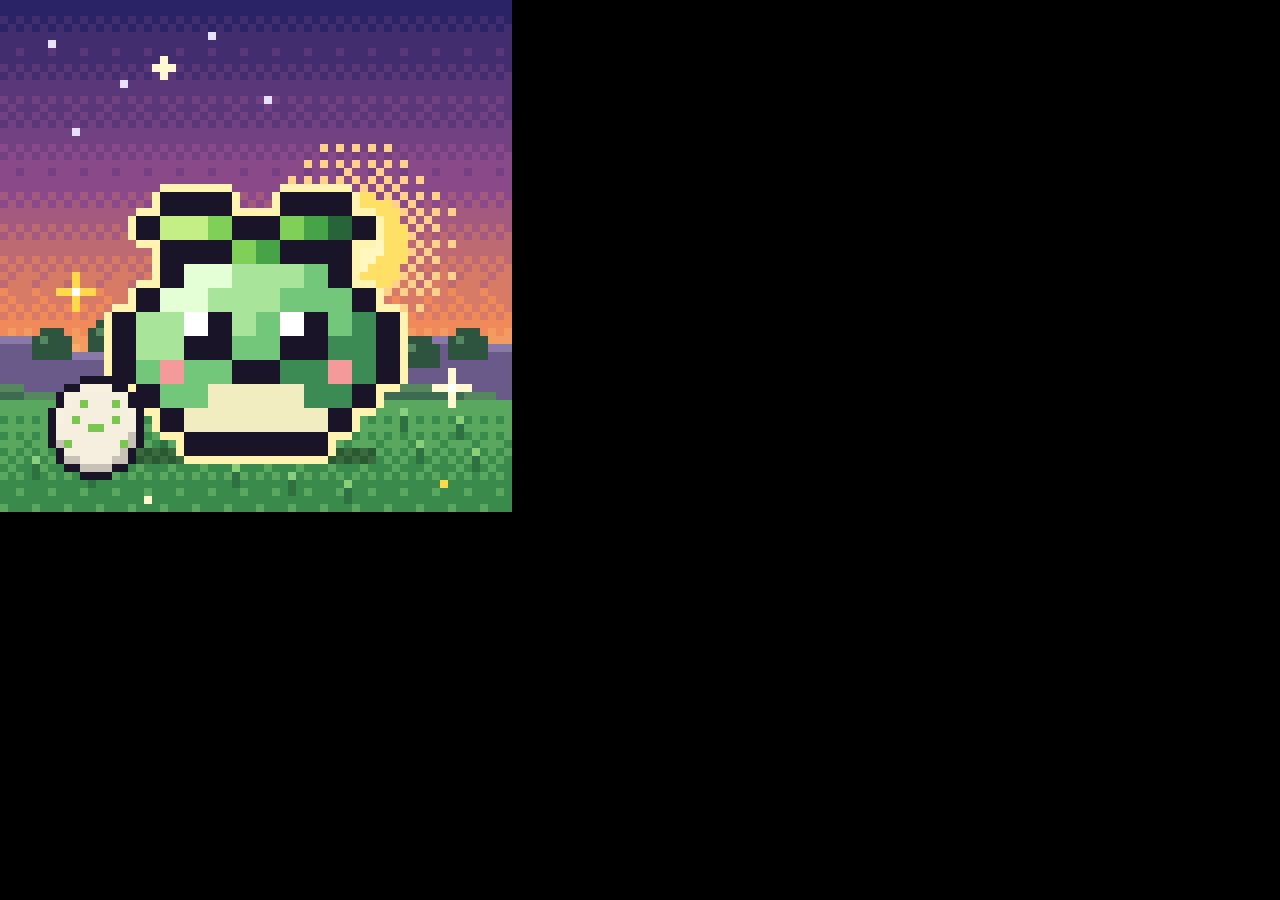
<file: tools/icon.html>
<!DOCTYPE html>
<!-- Genera los iconos de la PWA desde el arte real del juego.
     ?size=512|192|180|32   ?maskable=1 (zona segura para Android)
     Se pinta una escena de 64x64 píxeles lógicos y se escala entera:
     pixel art nítido a cualquier tamaño. -->
<html><head><meta charset="UTF-8"><style>body{margin:0;background:#000}canvas{display:block}</style></head>
<body>
<canvas id="icon"></canvas>
<script src="../src/config.js"></script>
<script src="../src/core/color.js"></script>
<script src="../src/core/sprites.js"></script>
<script src="../src/data/species.js"></script>
<script src="../src/data/pixelart.js"></script>
<script src="../src/data/lines/pradera.js"></script>
<script src="../src/data/lines/brasa.js"></script>
<script src="../src/data/lines/marea.js"></script>
<script src="../src/data/lines/fungo.js"></script>
<script src="../src/data/lines/petrea.js"></script>
<script src="../src/data/lines/voltio.js"></script>
<script src="../src/data/lines/astro.js"></script>
<script src="../src/data/lines/grimo.js"></script>
<script>
/* lo que el juego define en render/scene.js y hace falta para sombrear huevos */
function _rgb(h){ return [parseInt(h.slice(1,3),16), parseInt(h.slice(3,5),16), parseInt(h.slice(5,7),16)]; }
function lerpHexA(a,b,t){ const A=_rgb(a),B=_rgb(b),f=v=>('0'+Math.round(v).toString(16)).slice(-2); return '#'+f(A[0]+(B[0]-A[0])*t)+f(A[1]+(B[1]-A[1])*t)+f(A[2]+(B[2]-A[2])*t); }
function darkHex(a,k){ return lerpHexA(a,'#0a0818',k); }
function lightHex(a,k){ return lerpHexA(a,'#fff6dc',k); }
buildAllSprites();

const Q = new URLSearchParams(location.search);
const SIZE = +(Q.get('size')||512), MASK = !!Q.get('maskable');
const N = 64;                       /* lienzo lógico */
const c = document.createElement('canvas'); c.width = N; c.height = N;
const g = c.getContext('2d');
const B4 = [0,8,2,10,12,4,14,6,3,11,1,9,15,7,13,5];
const P = (x,y,w,h,col)=>{ g.fillStyle=col; g.fillRect(x,y,w,h); };

/* cielo de hora dorada con tramado */
const SK = [[0,'#2a2466'],[22,'#8a4a8a'],[40,'#f08a5a'],[48,'#ffcf7a']];
for(let y=0;y<48;y++){
  let i=0; while(i<SK.length-2 && y>=SK[i+1][0]) i++;
  const f = (y-SK[i][0])/(SK[i+1][0]-SK[i][0]);
  for(let x=0;x<N;x++){
    const q = f*4, lo = Math.floor(q), fr = q-lo;
    const lv = (B4[(y&3)*4+(x&3)]/16 < fr) ? lo+1 : lo;
    P(x,y,1,1, lerpHexA(SK[i][1], SK[i+1][1], Math.min(1,lv/4)));
  }
}
/* sol enorme con halo tramado */
const sx = 44, sy = 30;
for(let y=-14;y<=14;y++) for(let x=-14;x<=14;x++){
  const d = Math.sqrt(x*x+y*y);
  if(d<=6.5) P(sx+x,sy+y,1,1, d<3.5 ? '#fff6c0' : '#ffe066');
  else if(d<14 && B4[((y+16)&3)*4+((x+16)&3)]/16 < (1-(d-6.5)/7.5)*0.55) P(sx+x,sy+y,1,1,'#ffd08a');
}
/* estrellas del lado nocturno */
for(const s of [[6,5],[15,10],[26,4],[9,16],[33,12]]) P(s[0],s[1],1,1,'#e8e0ff');
P(20,7,1,3,'#fff8d0'); P(19,8,3,1,'#fff8d0');
/* colinas en capas con arboleda */
const hill = (base, amp, seed, col, hi)=>{ for(let x=0;x<N;x++){ const y = Math.round(base - amp*(0.6*Math.sin(x/9+seed)+0.4*Math.sin(x/4.3+seed*2))); P(x,y,1,N-y,col); P(x,y,1,1,hi); } };
hill(44, 3, 1.2, '#6a5a8a', '#8a78a8');
hill(48, 2, 4.0, '#3d6b52', '#57875f');
for(const t of [[6,45],[13,44],[52,46],[58,45]]){ P(t[0]-2,t[1]-3,5,3,'#2e5440'); P(t[0]-1,t[1]-4,3,1,'#2e5440'); P(t[0]-1,t[1]-3,1,1,'#57875f'); }
/* prado con luz rasante */
for(let y=50;y<N;y++) for(let x=0;x<N;x++){
  const lv = (B4[(y&3)*4+(x&3)]/16 < (y-50)/14) ? 1 : 0;
  P(x,y,1,1, lv ? '#3a8a4c' : '#5aa860');
}
for(let i=0;i<14;i++){ const x=(i*23+5)%62+1, y=52+(i*7)%10; P(x,y,1,2,'#2e7040'); P(x,y-1,1,1,'#8ad07a'); }
/* florecitas */
for(const f of [[8,58,'#f2a2b8'],[55,60,'#ffd94a'],[18,62,'#fff8d0']]){ P(f[0],f[1],1,1,f[2]); }

/* protagonista: BROTIN a 3x, con sombra y brillo de contorno */
const spr = SPR.pradera_babyA[0];
const sc = MASK ? 2 : 3;
const w = spr.width*sc, h = spr.height*sc;
const px0 = Math.round(N/2 - w/2), py0 = (MASK ? 54 : 57) - h;
P(px0+sc, py0+h-1, w-2*sc, 2, 'rgba(20,30,20,0.45)');
/* aura dorada: silueta desplazada */
const sil = document.createElement('canvas'); sil.width = spr.width; sil.height = spr.height;
const sg = sil.getContext('2d'); sg.drawImage(spr,0,0); sg.globalCompositeOperation='source-in'; sg.fillStyle='#fff3b0'; sg.fillRect(0,0,99,99);
g.imageSmoothingEnabled = false;
for(const d of [[-1,0],[1,0],[0,-1],[0,1]]) g.drawImage(sil, px0+d[0], py0+d[1], w, h);
g.drawImage(spr, px0, py0, w, h);
/* chispas */
const spark = (x,y,col)=>{ P(x,y-2,1,5,col); P(x-2,y,5,1,col); P(x,y,1,1,'#ffffff'); };
spark(MASK?14:9, MASK?40:36, '#ffd94a');
spark(MASK?50:56, MASK?45:48, '#fff8d0');
/* huevo cascado a su lado (de donde salió) */
if(!MASK){
  const egg = SPR.egg_pradera[0];
  g.drawImage(egg, 6, 60-egg.height);
}

/* pantalla de arranque de iOS: ?splash=W,H → cielo a sangre, escena centrada y el título */
const SPL = Q.get('splash');
if(SPL){
  const [W,H] = SPL.split(',').map(Number);
  const out = document.getElementById('icon'); out.width = W; out.height = H;
  const o = out.getContext('2d'); o.imageSmoothingEnabled = false;
  /* fondo: la franja superior e inferior de la escena estiradas */
  const k = Math.floor(W/N);
  const ox = Math.round(W/2 - N*k/2), oy = Math.round(H*0.56 - N*k/2);
  o.fillStyle = '#2a2466'; o.fillRect(0,0,W,oy+2);
  o.fillStyle = '#3a8a4c'; o.fillRect(0,oy+N*k-2,W,H);
  /* estrellas en el cielo alto */
  for(let i=0;i<22;i++){ const sx2=(i*397+61)%W, sy2=(i*211+37)%Math.max(1,oy-k); o.fillStyle = i%3?'#e8e0ff':'#8a82c8'; o.fillRect(sx2, sy2, k*(i%4?1:2)/2|0||2, k*(i%4?1:2)/2|0||2); }
  o.drawImage(c, 0,0,1,N, 0,oy,ox,N*k); o.drawImage(c, N-1,0,1,N, ox+N*k,oy,W,N*k);
  o.drawImage(c, ox, oy, N*k, N*k);
  /* título con la fuente del juego a escala entera */
  const F = {B:'110101110101110',I:'111010010010111',T:'111010010010010',X:'101101010101101',O:'010101101101010'};
  const word = 'BITXO', ts = Math.max(4, Math.floor(k*0.9)), tw = word.length*4*ts - ts;
  let tx = Math.round(W/2 - tw/2); const ty = Math.round(oy*0.45);
  for(const ch of word){ const gl = F[ch];
    for(let p=0;p<15;p++) if(gl[p]==='1'){ o.fillStyle = '#1a1428'; o.fillRect(tx+(p%3)*ts+ts/2, ty+Math.floor(p/3)*ts+ts/2, ts, ts); }
    for(let p=0;p<15;p++) if(gl[p]==='1'){ o.fillStyle = '#ffd94a'; o.fillRect(tx+(p%3)*ts, ty+Math.floor(p/3)*ts, ts, ts); }
    tx += 4*ts; }
  document.title = 'ICON-READY';
  throw 'splash';
}
/* escalado entero al tamaño pedido */
const out = document.getElementById('icon');
out.width = SIZE; out.height = SIZE;
const o = out.getContext('2d'); o.imageSmoothingEnabled = false;
if(SIZE>=N){
  /* 180 (iOS) = el de 192 recortado 6px por lado: sigue siendo x3 nítido */
  const k = SIZE===180 ? 3 : Math.floor(SIZE/N), off = Math.floor((SIZE-N*k)/2);
  o.fillStyle = '#2a2466'; o.fillRect(0,0,SIZE,SIZE);
  o.drawImage(c, off, off, N*k, N*k);
  /* 180 y 192 no son múltiplos de 64: relleno el borde con el mismo cielo/prado */
  if(off>0 && SIZE!==180){ o.drawImage(c, 0,0,N,1, 0,0,SIZE,off); o.drawImage(c, 0,N-1,N,1, 0,SIZE-off,SIZE,off); o.drawImage(c,0,0,1,N,0,off,off,N*k); o.drawImage(c,N-1,0,1,N,SIZE-off,off,off,N*k); }
} else {
  /* favicon: el bitxo a 2x sobre una franja de cielo y prado */
  o.drawImage(c, 0, 8, N, N, 0, 0, SIZE*2, SIZE*2);
  o.fillStyle = '#5aa860'; o.fillRect(0, SIZE-5, SIZE, 5);
  const s2 = SPR.pradera_babyA[0], w2 = s2.width*2, h2 = s2.height*2;
  o.drawImage(s2, Math.round(SIZE/2-w2/2), SIZE-2-h2, w2, h2);
}
document.title = 'ICON-READY';
</script></body></html>
</file>
<file: css/style.css>
html,body{margin:0;padding:0;height:100%;background:#000;overflow:hidden;overscroll-behavior:none;touch-action:manipulation;-webkit-user-select:none;user-select:none;}
#wrap{
  position:fixed;inset:0;display:flex;align-items:center;justify-content:center;background:#000;
  padding:env(safe-area-inset-top) env(safe-area-inset-right) env(safe-area-inset-bottom) env(safe-area-inset-left);
}
canvas{image-rendering:pixelated;image-rendering:crisp-edges;display:block;}
</file>
